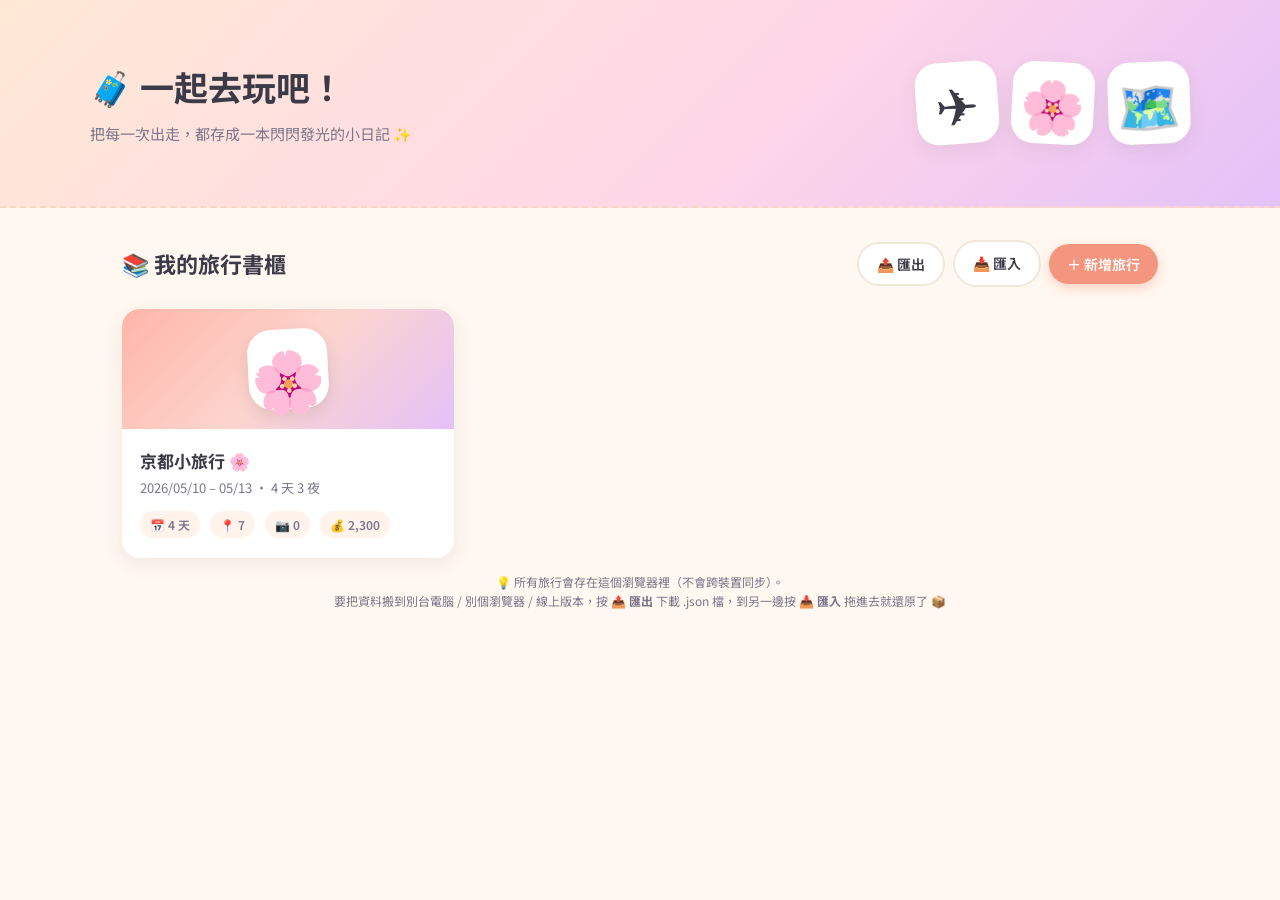
<file: index.html>
<!DOCTYPE html>
<html lang="zh-Hant">
<head>
<meta charset="UTF-8" />
<meta name="viewport" content="width=device-width, initial-scale=1.0" />
<title>一起去玩吧！Travel Together 🌸</title>
<link rel="preconnect" href="https://fonts.googleapis.com">
<link rel="preconnect" href="https://fonts.gstatic.com" crossorigin>
<link href="https://fonts.googleapis.com/css2?family=Baloo+2:wght@500;700&family=Noto+Sans+TC:wght@400;500;700&display=swap" rel="stylesheet">
<link rel="stylesheet" href="styles.css" />
</head>
<body class="home-body">

<!-- ========== Hero ========== -->
<header class="home-hero">
  <div class="hero-inner">
    <div class="hero-text">
      <h1>🧳 一起去玩吧！</h1>
      <p>把每一次出走，都存成一本閃閃發光的小日記 ✨</p>
    </div>
    <div class="hero-deco">
      <span>✈️</span><span>🌸</span><span>🗺️</span>
    </div>
  </div>
</header>

<!-- ========== 旅行列表 ========== -->
<main class="home-main">
  <div class="section-head">
    <h2>📚 我的旅行書櫃</h2>
    <div class="home-actions">
      <button class="btn btn-ghost" id="exportAllBtn" title="匯出所有旅行成 .json 檔">📤 匯出</button>
      <label class="btn btn-ghost" title="從 .json 檔匯入旅行">
        📥 匯入
        <input type="file" id="importInput" accept="application/json,.json,.txt,text/plain,.xlsx,.xls,.pdf" hidden />
      </label>
      <button class="btn btn-primary" id="newTripBtn">＋ 新增旅行</button>
    </div>
  </div>
  <div class="trip-grid" id="tripGrid"></div>

  <p class="muted small home-hint">
    💡 所有旅行會存在這個瀏覽器裡（不會跨裝置同步）。
    <br/>要把資料搬到別台電腦 / 別個瀏覽器 / 線上版本，按 <b>📤 匯出</b> 下載 .json 檔，到另一邊按 <b>📥 匯入</b> 拖進去就還原了 📦
  </p>
</main>

<!-- ========== 新增旅行 Modal ========== -->
<div class="modal" id="newTripModal" hidden>
  <div class="modal-box">
    <button class="close" data-close>✕</button>
    <h3>✨ 開始一趟新旅行</h3>

    <label>旅行名稱
      <input type="text" id="tripTitle" placeholder="例如：沖繩海邊小旅行" />
    </label>

    <label>日期範圍 <small>(可留空之後再填)</small>
      <input type="text" id="tripDates" placeholder="例如：2026/06/01 – 06/05" />
    </label>

    <label>選一個封面
      <div class="cover-picker" id="coverPicker">
        <button type="button" data-emoji="🌸" class="active">🌸</button>
        <button type="button" data-emoji="⛱️">⛱️</button>
        <button type="button" data-emoji="🏔️">🏔️</button>
        <button type="button" data-emoji="🗼">🗼</button>
        <button type="button" data-emoji="🌋">🌋</button>
        <button type="button" data-emoji="🎡">🎡</button>
        <button type="button" data-emoji="🦌">🦌</button>
        <button type="button" data-emoji="🌃">🌃</button>
        <button type="button" data-emoji="🏖️">🏖️</button>
        <button type="button" data-emoji="🍜">🍜</button>
      </div>
    </label>

    <div class="actions">
      <button class="btn btn-ghost" data-close>取消</button>
      <button class="btn btn-primary" id="createTripBtn">開始規劃 →</button>
    </div>
  </div>
</div>

<script src="storage.js?v=20260519-weatherfix"></script>
<script src="home.js?v=20260519-weatherfix"></script>
</body>
</html>
</file>
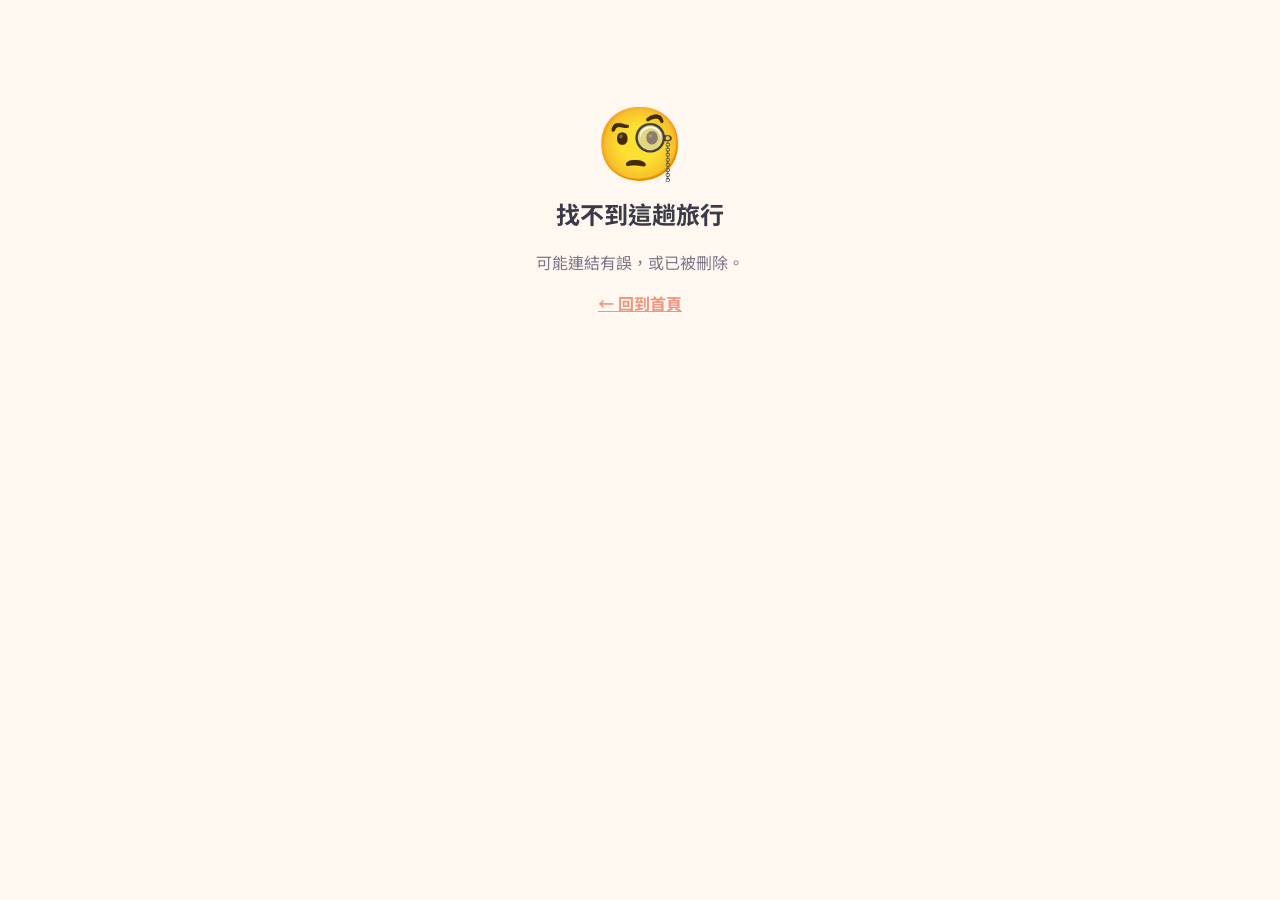
<file: trip.html>
<!DOCTYPE html>
<html lang="zh-Hant">
<head>
<meta charset="UTF-8" />
<meta name="viewport" content="width=device-width, initial-scale=1.0" />
<title>行程規劃 · 一起去玩吧！🌸</title>
<link rel="preconnect" href="https://fonts.googleapis.com">
<link rel="preconnect" href="https://fonts.gstatic.com" crossorigin>
<link href="https://fonts.googleapis.com/css2?family=Baloo+2:wght@500;700&family=Noto+Sans+TC:wght@400;500;700&family=Nunito:wght@400;600;700;800;900&family=Noto+Serif+TC:wght@400;600;700&display=swap" rel="stylesheet">
<link rel="stylesheet" href="styles.css" />
</head>
<body>

<!-- ======== 頂部 ======== -->
<header class="topbar no-print">
  <div class="brand">
    <a class="back-btn" href="index.html" title="回到首頁">←</a>
    <span class="brand-icon">🧳</span>
    <div>
      <h1 id="tripTitleH1" contenteditable="true" spellcheck="false">載入中…</h1>
      <p class="sub" id="tripDatesP" contenteditable="true" spellcheck="false"></p>
    </div>
  </div>

  <div class="top-actions">
    <button class="btn btn-ghost" id="exportPdfBtn" title="匯出成 PDF">📄 匯出 PDF</button>
    <div class="avatars" id="topAvatars" title="一起規劃的夥伴"></div>
    <button class="btn btn-primary" id="inviteBtn">＋ 邀請朋友</button>
  </div>
</header>

<!-- ======== 主體 ======== -->
<main class="layout no-print">

  <!-- 去程 / 回程（layout 直接子層，方便手機排序） -->
  <div class="card travel-card">
    <div class="card-head">
      <span class="emoji">✈️</span>
      <h2>出發與回程</h2>
    </div>
    <label class="travel-ocr-upload-label" id="travelOcrCardLabel" title="上傳訂票截圖，自動帶入去程和回程">
      <span id="travelOcrCardBtnText">📷 上傳截圖自動帶入去回程</span>
      <input type="file" id="travelOcrCardInput" accept="image/*" hidden />
    </label>
    <p class="muted small travel-ocr-hint" id="travelOcrCardHint" hidden></p>
    <div class="travel-grid">
      <div class="travel-item" data-leg="outbound">
        <div class="travel-head"><span class="badge go">GO →</span> 去程</div>
        <div class="travel-body" id="outboundBody"></div>
        <button class="icon-btn leg-edit" data-leg-edit="outbound" title="編輯">✎</button>
      </div>
      <div class="travel-item" data-leg="return">
        <div class="travel-head"><span class="badge ret">← BACK</span> 回程</div>
        <div class="travel-body" id="returnBody"></div>
        <button class="icon-btn leg-edit" data-leg-edit="return" title="編輯">✎</button>
      </div>
    </div>
  </div>

  <section class="plan">

    <!-- 日期分頁 -->
    <div class="day-tabs" id="dayTabs"></div>

    <!-- 景點時間軸 -->
    <div class="timeline" id="timeline"></div>

    <button class="btn btn-big" id="addSpotBtn">
      <span>＋</span> 新增景點
    </button>
  </section>

  <!-- ======== 側邊欄 ======== -->
  <aside class="sidebar">
    <div class="sidebar-mobile-label">💰 旅費 &amp; 📝 準備</div>
    <!-- 旅遊小天使 -->
    <div class="card ai-card">
      <div class="card-head">
        <span class="emoji">🧚</span>
        <h2>旅遊小天使</h2>
        <span class="pill">AI 建議</span>
      </div>
      <div class="ai-tips" id="aiTips"></div>
      <div class="ai-btns">
        <button class="btn btn-ghost" id="askAiBtn">✨ 小天使排今天</button>
        <button class="btn btn-ghost" id="askAiAllBtn">🌐 小天使排整趟</button>
        <button class="btn btn-ghost" id="fetchWeatherBtn">🌤️ 小天使查天氣</button>
      </div>
      <button class="btn btn-ghost undo-ai" id="undoAiBtn" hidden>↩️ 還原上次的調整</button>
    </div>

    <!-- 錢包 -->
    <div class="card wallet-card">
      <div class="card-head">
        <span class="emoji">💰</span>
        <h2>旅費錢包</h2>
        <div class="wallet-actions">
          <button class="icon-btn" id="ratesBtn" title="幣別 / 匯率">💱</button>
          <button class="icon-btn" id="membersBtn" title="同行夥伴">👥</button>
        </div>
      </div>
      <div class="wallet-total">
        <p class="label">目前總花費 <small id="baseCcyLabel">(TWD)</small></p>
        <p class="amount"><span id="totalAmount">0</span></p>
      </div>
      <button class="btn btn-ghost wallet-expand-btn" id="walletExpandBtn">展開明細 ▸</button>
    </div>

    <!-- 行前準備（分類） -->
    <div class="card prep-card">
      <div class="card-head">
        <span class="emoji">📝</span>
        <h2>行前準備</h2>
        <span class="pill-count" id="prepCount">0/0</span>
        <button class="prep-expand-btn" id="prepExpandBtn" title="展開全螢幕編輯">⛶ 展開</button>
      </div>
      <button class="btn btn-ghost ai-prep-btn" id="aiPrepBtn">✨ 旅遊小天使建議行前準備</button>
      <div class="prep-categories" id="prepCategories"></div>
      <button class="btn btn-ghost prep-add-cat" id="addCategoryBtn">＋ 新增分類</button>
    </div>
  </aside>
</main>

<!-- ======== 新增 / 編輯景點 Modal ======== -->
<div class="modal" id="spotModal" hidden>
  <div class="modal-box modal-wide">
    <button class="close" data-close>✕</button>
    <h3 id="spotModalTitle">📍 新增一個景點</h3>

    <label>景點名稱 <small>(填完跳離欄位會自動查地址)</small>
      <input type="text" id="spotName" placeholder="例如：清水寺" />
    </label>

    <label>分類
      <div class="cat-picker" id="catPicker"></div>
    </label>

    <label>地址
      <div class="addr-row">
        <input type="text" id="spotAddr" placeholder="自動帶入，或先填城市／區域輔助查詢" />
        <button type="button" class="btn btn-ghost" id="lookupAddrBtn">🔍 查地址</button>
      </div>
      <small class="addr-hint" id="addrHint"></small>
    </label>

    <div class="row">
      <label>開始時間
        <input type="time" id="spotStart" value="09:00" />
      </label>
      <label>停留時間（分鐘）<small id="durHint"></small>
        <input type="number" id="spotDur" value="90" min="0" step="15" />
      </label>
    </div>

    <label>預估花費
      <div class="cost-row">
        <input type="number" id="spotCost" value="0" min="0" />
        <select id="spotCostCcy"></select>
      </div>
    </label>

    <label>旅行照片 <small id="photoGalleryHint"></small>
      <div class="photo-gallery" id="photoGallery">
        <input type="file" id="spotPhotoInput" accept="image/*" hidden />
      </div>
    </label>

    <label>購物 / 行動清單 <small>(這個景點想買的、要做的)</small>
      <div class="spot-shop-wrap">
        <ul class="spot-shop-list" id="spotShopList"></ul>
        <div class="spot-shop-add">
          <input type="text" id="spotShopInput" placeholder="新增一項…" />
          <button type="button" class="btn btn-ghost" id="spotShopAddBtn">＋</button>
        </div>
      </div>
    </label>

    <label>旅行小記 <small>(這個景點的回憶、感受、小提醒…)</small>
      <textarea id="spotNote" rows="3" placeholder="例如：傍晚的光線超美，記得多拍幾張 🌅"></textarea>
    </label>

    <div class="actions">
      <button class="btn btn-ghost" data-close>取消</button>
      <button class="btn btn-primary" id="saveSpot">加進行程</button>
    </div>
  </div>
</div>

<!-- ======== 去程 / 回程 Modal ======== -->
<div class="modal" id="travelModal" hidden>
  <div class="modal-box modal-wide">
    <button class="close" data-close>✕</button>
    <h3 id="travelModalTitle">✈️ 設定出發方式</h3>

    <div class="row">
      <label>交通方式
        <select id="travelType">
          <option>✈️ 飛機</option>
          <option>🚄 高鐵 / 火車</option>
          <option>🚌 長途巴士</option>
          <option>🚢 郵輪 / 渡輪</option>
          <option>🚗 自駕</option>
          <option>🚶 其他</option>
        </select>
      </label>
      <label>航班 / 車次 / 編號
        <input type="text" id="travelNumber" placeholder="例：CI150" />
      </label>
    </div>

    <div class="row">
      <label>出發時間
        <input type="text" id="travelDepart" placeholder="例：05/10 08:40" />
      </label>
      <label>出發地
        <input type="text" id="travelDepFrom" placeholder="例：桃園機場 T1" />
      </label>
    </div>

    <div class="row">
      <label>抵達時間
        <input type="text" id="travelArrive" placeholder="例：05/10 12:30" />
      </label>
      <label>抵達地
        <input type="text" id="travelArrTo" placeholder="例：關西機場" />
      </label>
    </div>

    <label>備註
      <input type="text" id="travelNote" placeholder="例：座位 23A、記得提早到機場" />
    </label>

    <div class="actions">
      <button class="btn btn-ghost" id="clearTravelBtn" style="margin-right:auto">清空</button>
      <button class="btn btn-ghost" data-close>取消</button>
      <button class="btn btn-primary" id="saveTravelBtn">儲存</button>
    </div>
  </div>
</div>

<!-- ======== 移動 / 複製景點到別天 Modal ======== -->
<div class="modal" id="spotMoveModal" hidden>
  <div class="modal-box">
    <button class="close" data-close>✕</button>
    <h3>📦 移動 / 複製景點</h3>
    <p class="muted small" id="moveModalSpot"></p>

    <div class="move-section">
      <h4>📋 複製到別天 <small>(原本的還在)</small></h4>
      <div class="day-button-list" id="copyDayList"></div>
    </div>

    <div class="move-section">
      <h4>↗️ 移動到別天 <small>(從這天移走)</small></h4>
      <div class="day-button-list" id="moveDayList"></div>
    </div>

    <div class="actions">
      <button class="btn btn-ghost" data-close>取消</button>
    </div>
  </div>
</div>

<!-- ======== 交通方式 Modal（支援多段轉乘） ======== -->
<div class="modal" id="transitModal" hidden>
  <div class="modal-box modal-wide">
    <button class="close" data-close>✕</button>
    <h3>🚦 編輯交通方式</h3>
    <p class="muted small" id="transitFromTo"></p>
    <a id="transitMapsLink" class="btn btn-ghost transit-maps-btn" target="_blank" rel="noopener" hidden>
      🗺️ 參考 Google Maps 路線
    </a>
    <p class="muted small">可以加多段（例如：先公車，再走路），AI 會幫你加總時間</p>

    <div class="legs-list" id="legsList"></div>

    <button class="btn btn-ghost add-leg-btn" id="addLegBtn">＋ 新增一段（轉乘 / 換交通工具）</button>

    <p class="legs-total">
      總交通時間：<b><span id="legsTotal">0</span> 分</b>
      <span class="legs-total-divider">·</span>
      預估費用：<b>💴 <span id="legsTotalCost">0</span> TWD</b>
    </p>

    <div class="actions">
      <button class="btn btn-ghost" data-close>取消</button>
      <button class="btn btn-primary" id="saveLegsBtn">儲存</button>
    </div>
  </div>
</div>

<!-- ======== 記一筆 Modal ======== -->
<div class="modal" id="expenseModal" hidden>
  <div class="modal-box">
    <button class="close" data-close>✕</button>
    <h3 id="expenseModalTitle">💰 記一筆花費</h3>

    <label>項目
      <input type="text" id="expItem" placeholder="例如：京都車站便當" />
    </label>

    <div class="row">
      <label>金額
        <input type="number" id="expAmt" min="0" placeholder="0" />
      </label>
      <label>幣別
        <select id="expCcy"></select>
      </label>
    </div>

    <label>誰先付的錢
      <div class="paid-by-picker" id="expPaidBy"></div>
    </label>

    <label>跟誰分攤 <small>(可多選)</small>
      <div class="split-with-picker" id="expSplitWith"></div>
    </label>

    <div class="actions">
      <button class="btn btn-ghost" id="delExpenseBtn" style="margin-right:auto" hidden>🗑️ 刪除</button>
      <button class="btn btn-ghost" data-close>取消</button>
      <button class="btn btn-primary" id="saveExpenseBtn">儲存</button>
    </div>
  </div>
</div>

<!-- ======== 幣別 / 匯率 Modal ======== -->
<div class="modal" id="ratesModal" hidden>
  <div class="modal-box">
    <button class="close" data-close>✕</button>
    <h3>💱 幣別與匯率</h3>

    <label>主要幣別 <small>(總花費以這個幣別顯示)</small>
      <select id="baseCurrencySelect"></select>
    </label>

    <div class="rates-head">
      <h4>📊 各幣別對 TWD 匯率</h4>
      <button class="btn btn-ghost btn-fetch-rates" id="fetchRatesBtn">🔄 抓最新匯率</button>
    </div>
    <p class="muted small" id="ratesUpdatedAt"></p>
    <p class="muted small">每 1 單位該幣別 = N 新台幣</p>
    <div class="rates-list" id="ratesList"></div>

    <div class="actions">
      <button class="btn btn-ghost" data-close>關閉</button>
      <button class="btn btn-primary" id="saveRatesBtn">儲存</button>
    </div>
  </div>
</div>

<!-- ======== 同行夥伴 Modal ======== -->
<div class="modal" id="membersModal" hidden>
  <div class="modal-box">
    <button class="close" data-close>✕</button>
    <h3>👥 同行夥伴</h3>
    <p class="muted small">這趟旅行有誰一起玩？分帳會用到他們的名字 ✨</p>
    <div class="members-list" id="membersList"></div>
    <button class="btn btn-ghost prep-add-cat" id="addMemberBtn">＋ 加一位</button>
    <div class="actions">
      <button class="btn btn-primary" data-close>完成</button>
    </div>
  </div>
</div>

<!-- ======== 邀請 Modal ======== -->
<div class="modal" id="inviteModal" hidden>
  <div class="modal-box">
    <button class="close" data-close>✕</button>
    <h3>🔗 邀請朋友一起規劃</h3>
    <p class="muted">把下面的連結貼給朋友，他們打開就能跟你一起編輯這本旅遊筆記～</p>
    <div class="share-link">
      <input type="text" id="shareLink" readonly />
      <button class="btn btn-primary" id="copyLink">複製</button>
    </div>
    <p class="muted small">💡 正式版會接上即時同步服務（例如 Firebase / Supabase），大家改的內容會同步出現。</p>
  </div>
</div>

<!-- ======== 旅費錢包展開 Modal ======== -->
<div class="modal" id="walletModal" hidden>
  <div class="modal-box wallet-modal-box">
    <button class="close" data-close>✕</button>
    <h3>💰 旅費錢包</h3>
    <div class="wallet-modal-actions">
      <button class="btn btn-primary" id="addExpenseBtn">＋ 記一筆</button>
      <label class="btn btn-ghost upload-btn">
        📷 收據
        <input type="file" id="receiptInput" accept="image/*" hidden />
      </label>
    </div>
    <!-- 分帳結算 -->
    <div class="settlement" id="settlement"></div>
    <!-- 花費明細 -->
    <ul class="expense-list" id="expenseList"></ul>
  </div>
</div>

<!-- ======== 行前準備展開 Modal ======== -->
<div class="modal" id="prepModal" hidden>
  <div class="modal-box prep-modal-box">
    <button class="close" data-close>✕</button>
    <h3>📝 行前準備</h3>
    <button class="btn btn-ghost ai-prep-btn" id="aiPrepBtn2">✨ 旅遊小天使建議行前準備</button>
    <div class="prep-categories prep-modal-grid" id="prepCategoriesExpanded"></div>
    <button class="btn btn-ghost prep-add-cat" id="addCategoryBtn2">＋ 新增分類</button>
  </div>
</div>

<!-- ======== 自動條目分帳 Modal ======== -->
<div class="modal" id="autoPayModal" hidden>
  <div class="modal-box">
    <button class="close" data-close>✕</button>
    <h3 id="autoPayTitle"></h3>
    <p class="muted small" id="autoPayDesc"></p>

    <label>誰先付的錢
      <div class="paid-by-picker" id="autoPayPaidBy"></div>
    </label>

    <label>跟誰分攤 <small>(可多選)</small>
      <div class="split-with-picker" id="autoPaySplitWith"></div>
    </label>

    <div class="actions">
      <button class="btn btn-ghost" id="autoPayClearBtn" style="margin-right:auto" hidden>清除分帳</button>
      <button class="btn btn-ghost" data-close>取消</button>
      <button class="btn btn-primary" id="autoPaySaveBtn">確認分帳</button>
    </div>
  </div>
</div>

<!-- ======== 天氣手動設定 Modal ======== -->
<div class="modal" id="weatherEditModal" hidden>
  <div class="modal-box">
    <button class="close" data-close>✕</button>
    <h3 id="weatherEditTitle">🌤️ Day X 天氣設定</h3>
    <p class="muted small">手動設定這天的天氣，或按「清除」移除天氣顯示。</p>

    <label>天氣圖示
      <div class="wx-emoji-picker" id="wxEmojiPicker">
        <button type="button" data-wx-emoji="☀️" class="active">☀️</button>
        <button type="button" data-wx-emoji="🌤️">🌤️</button>
        <button type="button" data-wx-emoji="⛅">⛅</button>
        <button type="button" data-wx-emoji="☁️">☁️</button>
        <button type="button" data-wx-emoji="🌫️">🌫️</button>
        <button type="button" data-wx-emoji="🌦️">🌦️</button>
        <button type="button" data-wx-emoji="🌧️">🌧️</button>
        <button type="button" data-wx-emoji="🌨️">🌨️</button>
        <button type="button" data-wx-emoji="⛈️">⛈️</button>
        <button type="button" data-wx-emoji="🌀">🌀</button>
        <button type="button" data-wx-emoji="🌈">🌈</button>
        <button type="button" data-wx-emoji="🥵">🥵</button>
        <button type="button" data-wx-emoji="🥶">🥶</button>
      </div>
    </label>

    <div class="row">
      <label>最高溫 (°C)
        <input type="number" id="wxMaxTemp" placeholder="例：28" />
      </label>
      <label>最低溫 (°C)
        <input type="number" id="wxMinTemp" placeholder="例：22" />
      </label>
    </div>

    <div class="actions">
      <button class="btn btn-ghost" id="wxClearBtn" style="margin-right:auto">🗑️ 清除天氣</button>
      <button class="btn btn-ghost" data-close>取消</button>
      <button class="btn btn-primary" id="wxSaveBtn">儲存</button>
    </div>
  </div>
</div>

<!-- ======== 列印專用區（平常隱藏，只有列印時出現） ======== -->
<section id="printView" class="print-only"></section>

<script src="storage.js?v=20260519-weatherfix"></script>
<script src="app.js?v=20260519-weatherfix"></script>
</body>
</html>
</file>
<file: styles.css>
﻿/* ============================================================
   🌸 一起去玩吧！Travel Together — 樣式
   色系靈感：奶油米 + 蜜桃粉 + 薄荷綠 + 淡藕紫
   風格：圓角、俏皮、溫和、留白多
   ============================================================ */

:root {
  --bg: #FFF8F0;            /* 奶油米 */
  --card: #FFFFFF;
  --ink: #3B3A47;           /* 深藕灰，比黑色溫柔 */
  --ink-soft: #7A778A;
  --peach: #FFB5A7;         /* 蜜桃粉（主色） */
  --peach-deep: #F4967F;
  --mint: #B8E0D2;          /* 薄荷綠 */
  --lilac: #E4C1F9;         /* 淡藕紫 */
  --cream: #FFE9D6;
  --line: #F1E7DB;
  --yellow: #FFE5A0;
  --shadow: 0 6px 20px rgba(80, 60, 50, 0.08);
  --radius: 18px;
}

* { box-sizing: border-box; }

html, body {
  margin: 0;
  padding: 0;
  background: var(--bg);
  color: var(--ink);
  font-family: "Noto Sans TC", "Baloo 2", system-ui, -apple-system, sans-serif;
  line-height: 1.6;
}

h1, h2, h3 { margin: 0; font-weight: 700; }
small { color: var(--ink-soft); font-weight: 400; }
button { font-family: inherit; cursor: pointer; }
input { font-family: inherit; }

/* ---------- 頂部 ---------- */
.topbar {
  display: flex;
  justify-content: space-between;
  align-items: center;
  padding: 18px 32px;
  background: linear-gradient(135deg, #FFE9D6 0%, #FFD6E8 100%);
  border-bottom: 2px dashed #F6D6C4;
}
.brand { display: flex; align-items: center; gap: 14px; }
.brand-icon {
  font-size: 36px;
  background: white;
  border-radius: 50%;
  width: 56px; height: 56px;
  display: grid; place-items: center;
  box-shadow: var(--shadow);
}
.brand h1 {
  font-size: 22px;
  outline: none;
  border-radius: 8px;
  padding: 2px 6px;
  transition: background .2s;
}
.brand h1:hover { background: rgba(255,255,255,.5); }
.brand .sub {
  margin: 0;
  font-size: 13px;
  color: var(--ink-soft);
  outline: none;
  padding: 0 6px;
}

.collab { display: flex; align-items: center; gap: 14px; }
.avatars { display: flex; }
.avatar {
  width: 36px; height: 36px;
  border-radius: 50%;
  border: 3px solid white;
  margin-left: -10px;
  display: grid; place-items: center;
  color: white;
  font-weight: 700;
  font-size: 14px;
  box-shadow: var(--shadow);
}
.avatar:first-child { margin-left: 0; }
.avatar.more {
  background: #ECE4F5;
  color: var(--ink-soft);
  font-size: 12px;
}

/* ---------- 按鈕 ---------- */
.btn {
  border: none;
  border-radius: 999px;
  padding: 10px 18px;
  font-size: 14px;
  font-weight: 600;
  transition: transform .15s, box-shadow .15s, background .15s;
}
.btn:hover { transform: translateY(-1px); }
.btn-primary {
  background: var(--peach-deep);
  color: white;
  box-shadow: 0 4px 12px rgba(244,150,127,.4);
}
.btn-primary:hover { background: #EA7E64; }
.btn-ghost {
  background: white;
  color: var(--ink);
  border: 2px solid var(--line);
}
.btn-ghost:hover { border-color: var(--peach); color: var(--peach-deep); }
.btn-big {
  display: flex;
  align-items: center;
  justify-content: center;
  gap: 8px;
  width: 100%;
  padding: 18px;
  background: white;
  color: var(--peach-deep);
  border: 2px dashed var(--peach);
  border-radius: var(--radius);
  font-weight: 700;
  font-size: 15px;
  margin-top: 16px;
}
.btn-big:hover { background: #FFF3EC; }
.btn-big span {
  width: 28px; height: 28px;
  background: var(--peach);
  color: white;
  border-radius: 50%;
  display: grid; place-items: center;
  font-size: 18px;
}

/* ---------- 版面 ---------- */
.layout {
  display: grid;
  grid-template-columns: 1fr 360px;
  grid-template-areas:
    "travel sidebar"
    "plan   sidebar";
  grid-template-rows: auto 1fr;
  gap: 24px;
  padding: 24px 32px 60px;
  max-width: 1280px;
  margin: 0 auto;
}
.travel-card { grid-area: travel; }
.plan        { grid-area: plan; min-width: 0; }
.sidebar     { grid-area: sidebar; }

.day-tabs {
  display: flex;
  gap: 8px;
  margin-bottom: 18px;
  flex-wrap: wrap;
}
.day-tab {
  background: white;
  border: 2px solid var(--line);
  border-radius: 14px;
  padding: 8px 14px;
  font-weight: 600;
  color: var(--ink-soft);
  display: flex;
  flex-direction: column;
  align-items: center;
  gap: 2px;
  font-size: 14px;
  transition: all .2s;
  position: relative;
}
.day-tab-top {
  display: flex;
  align-items: center;
  gap: 4px;
}
.day-tab small { font-size: 11px; }
.day-weather {
  display: block;
  font-size: 12px;
  font-weight: 700;
  margin-top: 3px;
  color: var(--peach-deep);
  letter-spacing: 0.02em;
  cursor: pointer;
  border-radius: 4px;
  padding: 1px 3px;
  transition: background .15s;
}
.day-weather:hover { background: rgba(255,181,167,.25); }
.day-weather-add {
  display: block;
  font-size: 11px;
  margin-top: 3px;
  color: var(--text-muted, #aaa);
  cursor: pointer;
  opacity: 0;
  transition: opacity .15s;
}
.day-tab:hover .day-weather-add { opacity: 1; }
.day-tab:hover { border-color: var(--peach); color: var(--peach-deep); }
.day-tab.active {
  background: var(--peach);
  color: white;
  border-color: var(--peach);
  box-shadow: 0 4px 12px rgba(255,181,167,.5);
}
.day-tab.active small  { color: rgba(255,255,255,.85); }
.day-tab.active .day-weather { color: rgba(255,255,255,.9); }
.day-tab.active .day-weather:hover { background: rgba(255,255,255,.2); }
.day-tab.active .day-weather-add { color: rgba(255,255,255,.7); }
/* Weather edit modal emoji picker */
.wx-emoji-picker {
  display: flex;
  flex-wrap: wrap;
  gap: 6px;
  margin: 8px 0;
}
.wx-emoji-picker button {
  font-size: 22px;
  background: var(--bg, #FFF8F0);
  border: 2px solid transparent;
  border-radius: 8px;
  padding: 4px 6px;
  cursor: pointer;
  transition: border-color .15s, background .15s;
}
.wx-emoji-picker button:hover { border-color: var(--peach); }
.wx-emoji-picker button.active { border-color: var(--peach-deep); background: var(--peach-light, #FFE8E0); }
.day-tab.add {
  width: 44px;
  padding: 10px;
  font-size: 20px;
  color: var(--peach-deep);
  justify-content: center;
}

/* ============================================================
   📝 行前準備 — 子分類（prep-subcat）
   ============================================================ */
.prep-subcats-wrap {
  display: flex;
  flex-direction: column;
  gap: 8px;
  margin-bottom: 8px;
}
.prep-subcat {
  background: rgba(255,255,255,.6);
  border: 1.5px solid var(--line);
  border-radius: 10px;
  padding: 8px 10px;
}
.prep-subcat-head {
  display: flex;
  align-items: center;
  gap: 6px;
  margin-bottom: 6px;
  padding-bottom: 6px;
  border-bottom: 1px dashed rgba(0,0,0,.06);
  cursor: pointer;
  user-select: none;
}
.prep-subcat-name {
  flex: 1;
  font-weight: 600;
  font-size: 13px;
  color: var(--ink);
  outline: none;
  padding: 2px 4px;
  border-radius: 4px;
  transition: background .15s;
}
.prep-subcat-name:hover { background: #FFF3EC; }
.prep-subcat-name:focus { background: white; box-shadow: 0 0 0 2px var(--peach); }
.prep-subcat.collapsed .prep-list,
.prep-subcat.collapsed .prep-add { display: none; }
.prep-subcat.collapsed .prep-subcat-head { margin-bottom: 0; border-bottom: none; padding-bottom: 0; }
.prep-add-subcat {
  width: 100%;
  margin-top: 4px;
  font-size: 12px !important;
  padding: 6px !important;
  border-style: dashed !important;
  color: var(--ink-soft) !important;
}
/* 行前準備展開 Modal — 先橫向、再縱向 */
.prep-modal-box {
  width: min(50vw, calc(100vw - 32px)) !important;
  max-width: none !important;
  max-height: calc(100dvh - 40px);
  overflow-y: auto;
}
/* expanded modal grid layout: 待辦事項 left, 行李清單 right */
.prep-modal-grid {
  display: grid;
  grid-template-columns: 1fr 1fr;
  gap: 16px;
}
/* 3rd+ categories span full width */
.prep-modal-grid .prep-cat:nth-child(n+3) {
  grid-column: 1 / -1;
}
.prep-modal-grid .prep-cat { margin: 0; }

/* 購物清單 — 每個項目附加照片區域 */
.shop-item-photo-toggle {
  background: #F0F6FF !important;
  color: #3A5BC7 !important;
  font-size: 12px !important;
}
.shop-item-photo-toggle:hover { background: #D6E0FF !important; }
.shop-item-photo-wrap {
  width: 100%;
  margin-top: 8px;
  padding: 8px;
  background: #F8F6F0;
  border-radius: 8px;
  display: flex;
  gap: 8px;
  align-items: center;
  flex-wrap: wrap;
}
.shop-item-photo-thumb {
  width: 70px; height: 70px;
  border-radius: 8px;
  object-fit: cover;
  box-shadow: 0 2px 4px rgba(0,0,0,.08);
  flex-shrink: 0;
}
.shop-item-photo-label {
  display: inline-block;
  padding: 6px 12px;
  background: white;
  border: 2px solid var(--line);
  border-radius: 999px;
  font-size: 12px;
  font-weight: 600;
  color: var(--ink);
  cursor: pointer;
  transition: border .15s;
}
.shop-item-photo-label:hover { border-color: var(--peach); color: var(--peach-deep); }

/* 天刪除按鈕 */
.tab-del {
  display: inline-flex;
  align-items: center;
  justify-content: center;
  width: 16px;
  height: 16px;
  border-radius: 50%;
  font-size: 11px;
  font-weight: 700;
  line-height: 1;
  background: rgba(0,0,0,.08);
  color: inherit;
  cursor: pointer;
  opacity: 0;
  transition: opacity .15s, background .15s;
  flex-shrink: 0;
}
.day-tab:hover .tab-del { opacity: 1; }
.day-tab.active .tab-del { background: rgba(255,255,255,.3); }
.tab-del:hover { background: rgba(200,0,0,.2) !important; opacity: 1 !important; }

/* ---------- 時間軸卡片 ---------- */
.timeline { display: flex; flex-direction: column; gap: 10px; }

.spot-card {
  background: var(--card);
  border-radius: var(--radius);
  padding: 18px;
  box-shadow: var(--shadow);
  border-left: 6px solid var(--peach);
  transition: transform .15s;
  display: flex;
  flex-direction: column;
  gap: 14px;
}
.spot-card:hover { transform: translateX(2px); }
.spot-main {
  display: grid;
  grid-template-columns: 90px 1fr auto;
  gap: 16px;
  align-items: center;
}
.spot-body { cursor: pointer; border-radius: 10px; padding: 4px; transition: background .15s; }
.spot-body:hover { background: #FFF8F0; }

.spot-time {
  text-align: center;
  background: var(--cream);
  border-radius: 12px;
  padding: 10px 6px;
}
.spot-time .start { font-size: 18px; font-weight: 700; color: var(--peach-deep); }
.spot-time .dur { font-size: 11px; color: var(--ink-soft); }

.spot-body h3 {
  font-size: 17px;
  display: flex;
  align-items: center;
  gap: 6px;
}
.spot-body .addr {
  font-size: 13px;
  color: var(--ink-soft);
  margin: 4px 0 8px;
}
.spot-body .chips { display: flex; gap: 6px; flex-wrap: wrap; }
.chip {
  font-size: 12px;
  background: #FFF3EC;
  color: var(--peach-deep);
  padding: 3px 10px;
  border-radius: 999px;
  font-weight: 600;
}
.chip.cost { background: #EAF6F0; color: #3C8D6A; }
.chip.map {
  background: #EDE4F6;
  color: #7A5AA8;
  text-decoration: none;
}
.chip.map:hover { background: #DDD0EE; }

.spot-actions {
  display: flex;
  flex-direction: column;
  gap: 4px;
}
.icon-btn {
  width: 30px; height: 30px;
  border-radius: 8px;
  border: none;
  background: #F8F3ED;
  color: var(--ink-soft);
  font-size: 14px;
  transition: all .15s;
}
.icon-btn:hover { background: var(--peach); color: white; }
.icon-btn.del:hover { background: #F4967F; }

/* ---------- 景點中間插入按鈕 ---------- */
.insert-spot-btn {
  display: block;
  width: 100%;
  margin: 2px 0;
  padding: 4px 0;
  border: 1.5px dashed var(--peach);
  border-radius: 8px;
  background: transparent;
  color: var(--peach);
  font-size: 12px;
  font-weight: 600;
  cursor: pointer;
  opacity: 0;
  transition: opacity .2s, background .15s;
}
.insert-spot-btn:hover {
  background: #FFF0EC;
  opacity: 1 !important;
}
#timeline:hover .insert-spot-btn,
.insert-spot-btn:focus {
  opacity: 0.55;
}

/* ---------- 交通方塊 ---------- */
.transit {
  display: flex;
  align-items: center;
  gap: 10px;
  padding: 6px 20px 6px 38px;
  color: var(--ink-soft);
  font-size: 13px;
  position: relative;
}
.transit::before {
  content: "";
  position: absolute;
  left: 22px;
  top: -6px;
  bottom: -6px;
  width: 2px;
  border-left: 2px dotted var(--mint);
}
.transit .mode {
  background: var(--mint);
  color: #2F6B55;
  padding: 3px 10px;
  border-radius: 999px;
  font-size: 12px;
  font-weight: 600;
}

/* ---------- 側邊欄 ---------- */
.sidebar { display: flex; flex-direction: column; gap: 20px; }

.card {
  background: var(--card);
  border-radius: var(--radius);
  padding: 20px;
  box-shadow: var(--shadow);
}
.card-head {
  display: flex;
  align-items: center;
  gap: 8px;
  margin-bottom: 14px;
}
.card-head h2 { font-size: 17px; }
.card-head .emoji { font-size: 22px; }
.pill {
  margin-left: auto;
  background: var(--yellow);
  color: #8A6A12;
  font-size: 11px;
  padding: 2px 10px;
  border-radius: 999px;
  font-weight: 600;
}

/* AI 建議 */
.ai-card { background: linear-gradient(160deg, #FFFFFF 0%, #FFF5EC 100%); }
.ai-tips { display: flex; flex-direction: column; gap: 10px; margin-bottom: 14px; }
.tip {
  background: white;
  border: 1.5px dashed var(--peach);
  border-radius: 12px;
  padding: 10px 12px;
  font-size: 13.5px;
  line-height: 1.5;
}
.tip b { color: var(--peach-deep); }

/* Wallet */
.wallet-total { text-align: center; margin: 6px 0 16px; }
.wallet-total .label { margin: 0; color: var(--ink-soft); font-size: 13px; }
.wallet-total .amount {
  margin: 4px 0;
  font-size: 34px;
  font-weight: 700;
  color: var(--peach-deep);
}
.wallet-total .amount small { font-size: 14px; color: var(--ink-soft); font-weight: 500; }

.expense-list { list-style: none; padding: 0; margin: 0 0 14px; }
.expense-list li {
  display: flex;
  justify-content: space-between;
  padding: 8px 0;
  border-bottom: 1px dashed var(--line);
  font-size: 14px;
}
.expense-list li:last-child { border-bottom: none; }
.expense-list .who { color: var(--ink-soft); font-size: 12px; }

.upload-btn { text-align: center; display: block; }

/* ---------- Modal ---------- */
.modal {
  position: fixed;
  inset: 0;
  background: rgba(59, 58, 71, 0.4);
  display: grid;
  place-items: center;
  z-index: 50;
  padding: 20px;
}
.modal[hidden] { display: none; }
.modal-box {
  background: var(--card);
  border-radius: 20px;
  padding: 28px;
  width: 100%;
  max-width: 440px;
  position: relative;
  box-shadow: 0 20px 60px rgba(0,0,0,.2);
  max-height: calc(100dvh - 40px);
  overflow-y: auto;
}
.modal-box h3 { margin-bottom: 16px; font-size: 19px; }
.modal-box label {
  display: block;
  font-size: 13px;
  color: var(--ink-soft);
  margin-bottom: 12px;
  font-weight: 600;
}
.modal-box input {
  width: 100%;
  margin-top: 4px;
  padding: 10px 12px;
  border-radius: 10px;
  border: 2px solid var(--line);
  font-size: 14px;
  color: var(--ink);
  transition: border .15s;
}
.modal-box input:focus {
  outline: none;
  border-color: var(--peach);
}
.row { display: grid; grid-template-columns: 1fr 1fr; gap: 12px; }
.actions {
  display: flex;
  justify-content: flex-end;
  gap: 10px;
  margin-top: 8px;
}
.close {
  position: absolute;
  top: 14px; right: 14px;
  background: none;
  border: none;
  font-size: 18px;
  color: var(--ink-soft);
}
.close:hover { color: var(--peach-deep); }
.muted { color: var(--ink-soft); font-size: 13px; }
.muted.small { font-size: 12px; margin-top: 14px; }

.share-link {
  display: flex;
  gap: 8px;
  margin-top: 10px;
}
.share-link input {
  flex: 1;
  padding: 10px;
  border-radius: 10px;
  border: 2px solid var(--line);
  background: #FAF6F0;
  font-size: 13px;
}

/* ============================================================
   🏠 首頁 Home Page
   ============================================================ */
.home-body { background: var(--bg); min-height: 100vh; }

.home-hero {
  background: linear-gradient(135deg, #FFE9D6 0%, #FFD6E8 60%, #E4C1F9 100%);
  padding: 60px 32px;
  border-bottom: 2px dashed #F6D6C4;
}
.hero-inner {
  max-width: 1100px;
  margin: 0 auto;
  display: flex;
  justify-content: space-between;
  align-items: center;
  gap: 24px;
  flex-wrap: wrap;
}
.hero-text h1 {
  font-size: 34px;
  margin-bottom: 8px;
  color: var(--ink);
}
.hero-text p { color: var(--ink-soft); margin: 0; font-size: 15px; }
.hero-deco {
  display: flex;
  gap: 14px;
  font-size: 52px;
}
.hero-deco span {
  display: inline-block;
  background: white;
  width: 82px; height: 82px;
  border-radius: 22px;
  display: grid; place-items: center;
  box-shadow: var(--shadow);
  transform: rotate(-4deg);
  transition: transform .3s;
}
.hero-deco span:nth-child(2) { transform: rotate(3deg); }
.hero-deco span:nth-child(3) { transform: rotate(-2deg); }
.hero-deco span:hover { transform: rotate(0) scale(1.05); }

.home-main {
  max-width: 1100px;
  margin: 0 auto;
  padding: 32px;
}
.section-head {
  display: flex;
  justify-content: space-between;
  align-items: center;
  margin-bottom: 22px;
  flex-wrap: wrap;
  gap: 12px;
}
.section-head h2 { font-size: 22px; }
.home-actions {
  display: flex;
  gap: 8px;
  align-items: center;
  flex-wrap: wrap;
}
.home-actions label.btn {
  cursor: pointer;
  margin: 0;
}

.trip-grid {
  display: grid;
  grid-template-columns: repeat(auto-fill, minmax(280px, 1fr));
  gap: 20px;
}
.trip-card {
  background: white;
  border-radius: var(--radius);
  box-shadow: var(--shadow);
  position: relative;
  overflow: hidden;
  transition: transform .2s, box-shadow .2s;
}
.trip-card:hover {
  transform: translateY(-4px);
  box-shadow: 0 14px 30px rgba(80, 60, 50, 0.14);
}
.trip-link {
  display: block;
  text-decoration: none;
  color: inherit;
}
.trip-cover {
  height: 120px;
  background: linear-gradient(135deg, #FFB5A7 0%, #FCD5CE 50%, #E4C1F9 100%);
  display: grid;
  place-items: center;
  position: relative;
}
.cover-emoji {
  font-size: 60px;
  background: white;
  width: 80px; height: 80px;
  border-radius: 24px;
  display: grid; place-items: center;
  box-shadow: 0 6px 16px rgba(0,0,0,.1);
  transform: rotate(-3deg);
}
.trip-card:hover .cover-emoji { transform: rotate(0) scale(1.05); }

.trip-info { padding: 18px 18px 20px; }
.trip-info h3 { font-size: 17px; margin-bottom: 4px; }
.trip-info .dates { color: var(--ink-soft); font-size: 13px; margin: 0 0 12px; }
.trip-info .stats {
  display: flex;
  gap: 10px;
  flex-wrap: wrap;
  font-size: 12px;
  color: var(--ink-soft);
}
.trip-info .stats span {
  background: #FFF3EC;
  padding: 4px 10px;
  border-radius: 999px;
  font-weight: 600;
}
.trip-del {
  position: absolute;
  top: 10px; right: 10px;
  width: 30px; height: 30px;
  border-radius: 50%;
  border: none;
  background: rgba(255,255,255,.8);
  backdrop-filter: blur(4px);
  color: var(--ink-soft);
  font-size: 13px;
  cursor: pointer;
  transition: all .15s;
  opacity: 0;
}
.trip-card:hover .trip-del { opacity: 1; }
.trip-del:hover {
  background: var(--peach-deep);
  color: white;
}

.empty-home {
  grid-column: 1 / -1;
  text-align: center;
  padding: 60px 20px;
  color: var(--ink-soft);
}
.empty-home h3 { margin: 14px 0 6px; color: var(--ink); }
.home-hint {
  text-align: center;
  margin-top: 36px;
  color: var(--ink-soft);
}

/* 封面選擇器 */
.cover-picker {
  display: grid;
  grid-template-columns: repeat(5, 1fr);
  gap: 8px;
  margin-top: 8px;
}
.cover-picker button {
  background: #FAF6F0;
  border: 2px solid transparent;
  border-radius: 12px;
  padding: 10px;
  font-size: 22px;
  cursor: pointer;
  transition: all .15s;
}
.cover-picker button:hover { background: white; }
.cover-picker button.active {
  background: white;
  border-color: var(--peach);
  box-shadow: 0 2px 8px rgba(244,150,127,.3);
}

/* ============================================================
   ⬅️ 回首頁按鈕
   ============================================================ */
.back-btn {
  width: 40px; height: 40px;
  background: white;
  border-radius: 50%;
  display: grid; place-items: center;
  text-decoration: none;
  color: var(--ink);
  font-size: 20px;
  font-weight: 700;
  box-shadow: var(--shadow);
  transition: all .15s;
  margin-right: 4px;
}
.back-btn:hover {
  background: var(--peach);
  color: white;
  transform: translateX(-2px);
}

/* ============================================================
   📷 景點的照片 + 小記（旅行回憶）
   ============================================================ */
.spot-memory {
  display: flex;
  gap: 14px;
  background: #FFF8F0;
  border-radius: 12px;
  padding: 10px;
  align-items: flex-start;
}
.memory-photo {
  width: 110px;
  height: 110px;
  object-fit: cover;
  border-radius: 10px;
  flex-shrink: 0;
  box-shadow: 0 2px 6px rgba(0,0,0,.08);
}
.memory-note {
  margin: 0;
  font-size: 13.5px;
  color: var(--ink);
  line-height: 1.6;
  white-space: pre-wrap;
  padding: 4px 2px;
}
.chip.photo-chip {
  background: #FFF0D4;
  color: #A07B1E;
}

/* 景點 Modal 裡的照片上傳 */
.modal-wide { max-width: 500px; }
/* 出發與回程 OCR 上傳 */
.travel-ocr-upload-label {
  display: flex;
  align-items: center;
  justify-content: center;
  gap: 6px;
  border: 2px dashed var(--peach);
  border-radius: 12px;
  padding: 10px 16px;
  cursor: pointer;
  font-size: 13px;
  font-weight: 600;
  color: var(--peach-deep);
  background: var(--peach-bg, #FFF5F0);
  margin-bottom: 14px;
  transition: background .15s, border-color .15s;
}
.travel-ocr-upload-label:hover { background: #FFE8E0; border-color: var(--peach-deep); }
.travel-ocr-upload-label.loading { opacity: .7; pointer-events: none; }
.travel-ocr-hint { margin-top: -8px; margin-bottom: 10px; }

/* 多張照片 Gallery */
.photo-gallery {
  display: flex;
  flex-wrap: wrap;
  gap: 8px;
  margin-top: 6px;
  margin-bottom: 8px;
  min-height: 40px;
}
.photo-thumb-wrap {
  position: relative;
  width: 80px;
  flex-shrink: 0;
}
.photo-thumb {
  width: 80px; height: 80px;
  border-radius: 10px;
  object-fit: cover;
  box-shadow: 0 2px 6px rgba(0,0,0,.08);
  display: block;
}
.photo-thumb-del {
  position: absolute;
  top: -6px; right: -6px;
  width: 20px; height: 20px;
  background: rgba(59,58,71,.75);
  color: white;
  border: none;
  border-radius: 50%;
  font-size: 10px;
  cursor: pointer;
  display: grid; place-items: center;
  line-height: 1;
}
.photo-thumb-del:hover { background: #E0392D; }
.photo-add-placeholder {
  width: 80px; height: 80px;
  border-radius: 10px;
  border: 2px dashed var(--line);
  background: #FAF6F0;
  display: grid; place-items: center;
  font-size: 24px;
  color: var(--ink-soft);
  cursor: pointer;
}
.photo-gallery-hint {
  display: block;
  font-size: 11px;
  color: var(--ink-soft);
  margin-top: 2px;
}

/* 景點購物 / 行動清單（modal 內） */
.spot-shop-wrap {
  margin-top: 6px;
  background: #FFF8F0;
  border-radius: 10px;
  padding: 8px 10px;
}
.spot-shop-list {
  list-style: none;
  padding: 0; margin: 0 0 6px;
}
.spot-shop-item {
  display: flex;
  align-items: center;
  gap: 6px;
  padding: 5px 2px;
  border-bottom: 1px dashed var(--line);
}
.spot-shop-item:last-child { border-bottom: none; }
.spot-shop-item label {
  flex: 1;
  display: flex;
  align-items: center;
  gap: 8px;
  margin: 0 !important;
  font-size: 13.5px;
  color: var(--ink);
  font-weight: 500;
  cursor: pointer;
}
.spot-shop-item input[type="checkbox"] {
  width: 16px; height: 16px;
  accent-color: var(--peach-deep);
  flex-shrink: 0; margin: 0;
  cursor: pointer;
}
.spot-shop-text { flex: 1; }
.spot-shop-item.done .spot-shop-text {
  text-decoration: line-through;
  color: var(--ink-soft);
}
.spot-shop-add { display: flex; gap: 6px; }
.spot-shop-add input {
  flex: 1;
  padding: 7px 10px;
  border-radius: 8px;
  border: 2px solid var(--line);
  font-size: 13px;
  font-family: inherit;
  background: white;
}
.spot-shop-add input:focus { outline: none; border-color: var(--peach); }
.spot-shop-add .btn { padding: 7px 12px !important; }
.spot-shop-empty { font-size: 12px; color: var(--ink-soft); padding: 4px 0; }

/* 購物清單：點 chip 才展開的 panel */
.chip.shop-chip {
  background: #E8F6EE;
  color: #2F6B55;
  border: none;
  cursor: pointer;
  font-size: 12px;
  transition: background .15s;
}
.chip.shop-chip:hover { background: #C8EDD8; }
.spot-shop-panel {
  border-top: 1.5px dashed #E8F6EE;
  padding: 10px 14px 12px;
  background: #FAFFF8;
}
.spot-shop-panel-head {
  font-size: 11px;
  font-weight: 700;
  color: #2F6B55;
  letter-spacing: .5px;
  margin-bottom: 6px;
}
.spot-shop-panel-list {
  list-style: none;
  margin: 0;
  padding: 0;
  display: flex;
  flex-direction: column;
  gap: 4px;
}
.spot-shop-panel-item label {
  display: flex;
  align-items: center;
  gap: 8px;
  font-size: 13px;
  cursor: pointer;
}
.spot-shop-panel-item.done label span { text-decoration: line-through; color: var(--ink-soft); }

/* 多張照片在卡片內顯示 */
.memory-photos {
  display: flex;
  gap: 6px;
  flex-wrap: wrap;
}
.memory-photos .memory-photo { width: 90px; height: 90px; }

.modal-box textarea {
  width: 100%;
  margin-top: 4px;
  padding: 10px 12px;
  border-radius: 10px;
  border: 2px solid var(--line);
  font-size: 14px;
  color: var(--ink);
  font-family: inherit;
  resize: vertical;
  transition: border .15s;
}
.modal-box textarea:focus {
  outline: none;
  border-color: var(--peach);
}
.photo-uploader {
  display: flex;
  gap: 12px;
  align-items: center;
  margin-top: 6px;
}
.photo-preview {
  width: 90px;
  height: 90px;
  border-radius: 12px;
  overflow: hidden;
  flex-shrink: 0;
  background: #FAF6F0;
  border: 2px dashed var(--line);
  display: grid;
  place-items: center;
  position: relative;
}
.photo-preview img {
  width: 100%;
  height: 100%;
  object-fit: cover;
}
.photo-placeholder {
  font-size: 11px;
  color: var(--ink-soft);
  text-align: center;
  padding: 4px;
}
.photo-remove {
  position: absolute;
  bottom: 4px;
  right: 4px;
  background: rgba(59,58,71,.75);
  color: white;
  border: none;
  border-radius: 999px;
  padding: 3px 8px;
  font-size: 10px;
  cursor: pointer;
}
.photo-btn { padding: 10px 16px !important; }

/* 編輯圖示按鈕 + 空狀態 */
.empty-day {
  text-align: center;
  padding: 50px 20px;
  color: var(--ink-soft);
  background: white;
  border-radius: var(--radius);
  border: 2px dashed var(--line);
}

/* 錢包的刪除小按鈕 */
.expense-right {
  display: flex;
  align-items: center;
  gap: 8px;
}
.icon-btn.tiny {
  width: 22px; height: 22px;
  font-size: 10px;
}

/* ============================================================
   ✈️ 去程 / 回程 travel-card
   ============================================================ */
.travel-card { margin-bottom: 18px; }
.travel-grid {
  display: grid;
  grid-template-columns: 1fr 1fr;
  gap: 14px;
}
.travel-item {
  background: #FFF8F0;
  border: 2px dashed #F6D6C4;
  border-radius: 14px;
  padding: 12px 14px;
  position: relative;
  min-height: 100px;
}
.travel-item[data-leg="return"] {
  background: #F4F0FA;
  border-color: #DDC8F1;
}
.travel-head {
  font-size: 12px;
  color: var(--ink-soft);
  font-weight: 600;
  margin-bottom: 6px;
  display: flex;
  align-items: center;
  gap: 6px;
}
.badge {
  background: var(--peach);
  color: white;
  padding: 2px 8px;
  border-radius: 999px;
  font-size: 10px;
  letter-spacing: 1px;
}
.badge.ret { background: #B087D4; }
.travel-body { font-size: 13.5px; line-height: 1.7; }
.travel-line { color: var(--ink); }
.travel-line small { color: var(--ink-soft); margin-left: 4px; }
.travel-note {
  background: white;
  border-radius: 8px;
  padding: 6px 10px;
  margin-top: 6px;
  font-size: 12px;
  color: var(--ink-soft);
}
.leg-edit {
  position: absolute;
  top: 10px; right: 10px;
}

/* 出發/回程資訊旁的「自動設為第一/最後站」按鈕 */
.travel-auto-btn {
  display: inline-block;
  margin-top: 8px;
  font-size: 12px !important;
  padding: 5px 12px !important;
  border-color: var(--mint) !important;
  color: #2F6B55 !important;
  background: #EEF8F4 !important;
}
.travel-auto-btn:hover {
  background: var(--mint) !important;
  color: #1A4A38 !important;
}

/* 交通方式 Modal — Google Maps 連結按鈕 */
.transit-maps-btn {
  display: inline-block;
  font-size: 13px !important;
  padding: 7px 14px !important;
  margin-bottom: 8px;
  background: #EEF3FF !important;
  border-color: #C5D3F8 !important;
  color: #3A5BC7 !important;
  text-decoration: none;
}
.transit-maps-btn:hover {
  background: #D6E0FF !important;
  color: #2244AA !important;
}

/* ============================================================
   🖱️ 拖拉排序 drag states
   ============================================================ */
.spot-card {
  cursor: grab;
}
.spot-card:active { cursor: grabbing; }
.spot-card.dragging {
  opacity: .4;
  transform: scale(.98);
}
.spot-card.drop-above {
  box-shadow: 0 -4px 0 0 var(--peach), var(--shadow);
}
.spot-card.drop-below {
  box-shadow: 0 4px 0 0 var(--peach), var(--shadow);
}
.drag-handle {
  font-size: 18px;
  color: var(--ink-soft);
  padding: 6px 10px;
  cursor: grab;
  user-select: none;
  touch-action: none;
  opacity: .5;
  transition: opacity .15s;
  min-width: 36px;
  min-height: 36px;
  display: flex;
  align-items: center;
  justify-content: center;
}
.spot-card:hover .drag-handle { opacity: 1; color: var(--peach-deep); }
@media (pointer: coarse) {
  .drag-handle { font-size: 22px; padding: 8px 14px; opacity: 0.7; }
}
/* 讓互動元素覆寫 cursor */
.spot-card button, .spot-card a, .spot-card input, .spot-card select,
.spot-card .spot-body, .spot-card .spot-time {
  cursor: pointer;
}

/* ============================================================
   ⏰ Inline 改時間
   ============================================================ */
.spot-time.editing {
  background: white;
  border: 2px solid var(--peach);
  padding: 6px;
}
.spot-time .inline-time,
.spot-time .inline-dur {
  width: 100%;
  border: none;
  padding: 4px;
  font-size: 13px;
  text-align: center;
  background: transparent;
  color: var(--ink);
  font-family: inherit;
}
.spot-time .inline-time { font-size: 15px; font-weight: 700; color: var(--peach-deep); }
.spot-time .inline-dur { font-size: 11px; border-top: 1px dashed var(--line); margin-top: 4px; padding-top: 4px; }
.spot-time .inline-time:focus,
.spot-time .inline-dur:focus { outline: none; }

/* ============================================================
   🚇 交通方塊（單段 / 多段轉乘）
   ============================================================ */
.transit {
  position: relative;
  display: flex;
  flex-direction: column;
  gap: 4px;
  padding: 6px 14px 6px 38px;
  font-size: 13px;
  color: var(--ink-soft);
}
.transit .legs {
  display: flex;
  flex-direction: column;
  gap: 4px;
}
.transit .leg-row-display {
  display: flex;
  align-items: center;
  gap: 8px;
  flex-wrap: wrap;
}
.transit .leg-num-dot {
  background: var(--mint);
  color: #2F6B55;
  border-radius: 50%;
  width: 18px; height: 18px;
  display: inline-grid; place-items: center;
  font-size: 10px;
  font-weight: 700;
  flex-shrink: 0;
}
.transit .leg-route {
  color: var(--ink-soft);
  font-size: 12px;
}
.transit .transit-foot {
  display: flex;
  align-items: center;
  justify-content: space-between;
  gap: 8px;
  margin-top: 2px;
}
.transit .suggest { color: var(--ink-soft); font-size: 12px; }
.transit .transit-edit {
  opacity: 0;
  transition: opacity .15s;
}
.transit:hover .transit-edit { opacity: 1; }

/* ============================================================
   🚦 交通編輯 Modal — 多段 leg 行
   ============================================================ */
.legs-list {
  display: flex;
  flex-direction: column;
  gap: 8px;
  margin: 12px 0;
}
.leg-row {
  display: flex;
  flex-wrap: wrap;
  align-items: center;
  gap: 6px;
  padding: 10px;
  background: #FAF6F0;
  border-radius: 10px;
}
.leg-num {
  background: var(--peach);
  color: white;
  border-radius: 50%;
  width: 22px; height: 22px;
  display: grid; place-items: center;
  font-size: 11px;
  font-weight: 700;
  flex-shrink: 0;
}
.leg-row select.leg-mode {
  width: 110px;
  padding: 6px 8px;
  border-radius: 8px;
  border: 1.5px solid var(--line);
  background: white;
  font-size: 13px;
  font-family: inherit;
  color: var(--ink);
}
.leg-row input.leg-mins,
.leg-row input.leg-cost {
  width: 60px;
  padding: 6px 8px;
  border-radius: 8px;
  border: 1.5px solid var(--line);
  background: white;
  font-size: 13px;
  font-family: inherit;
  color: var(--ink);
  text-align: center;
}
.leg-row input.leg-cost {
  width: 70px;
  border-color: #F6E0B4;
  background: #FFFCF4;
}
.leg-row .leg-mins-label { font-size: 12px; color: var(--ink-soft); }
.leg-row select.leg-ccy {
  width: 72px;
  padding: 6px 4px;
  border-radius: 8px;
  border: 1.5px solid #F6E0B4;
  background: #FFFCF4;
  font-size: 12px;
  font-family: inherit;
  color: var(--ink);
}
.leg-row .leg-del-btn { margin-left: auto; }
.leg-row input.leg-from,
.leg-row input.leg-to {
  flex: 1 1 100px;
  min-width: 80px;
  padding: 6px 8px;
  border-radius: 8px;
  border: 1.5px solid var(--line);
  background: white;
  font-size: 12.5px;
  font-family: inherit;
  color: var(--ink);
}
.leg-row .leg-arrow { color: var(--ink-soft); font-size: 12px; }
.add-leg-btn {
  width: 100%;
  border-style: dashed !important;
  margin-bottom: 8px;
}
.legs-total {
  text-align: right;
  margin: 6px 0 12px;
  color: var(--ink-soft);
  font-size: 13px;
}
.legs-total b { color: var(--peach-deep); font-size: 16px; }
.legs-total-divider { margin: 0 8px; color: var(--line); }

/* 交通顯示中的費用 chip */
.leg-cost-chip {
  background: #FFF0D4;
  color: #A07B1E;
  padding: 1px 8px;
  border-radius: 999px;
  font-size: 11px;
  font-weight: 700;
}

/* ============================================================
   💰 錢包：自動條目（交通費）
   ============================================================ */
.wallet-group-head {
  font-size: 11px;
  color: var(--ink-soft);
  font-weight: 700;
  letter-spacing: 1px;
  margin-top: 8px;
  padding: 4px 0 !important;
  border-bottom: none !important;
}
.wallet-group-head:first-child { margin-top: 0; }
.expense-list .auto-entry {
  cursor: pointer;
  background: linear-gradient(90deg, #FAF6F0 0%, transparent 100%);
  border-radius: 8px;
  padding: 8px 8px !important;
  margin-bottom: 2px;
  transition: background .15s;
}
.expense-list .auto-entry:hover {
  background: linear-gradient(90deg, #FFF3EC 0%, #FFF8F0 100%);
}
.auto-tag {
  background: rgba(184, 224, 210, .6);
  color: #2F6B55;
  padding: 1px 7px;
  border-radius: 999px;
  font-size: 10px;
  font-weight: 700;
}
.auto-unassigned {
  border-left: 3px solid #FFD6A0 !important;
}
.auto-assigned {
  border-left: 3px solid #B8E0D2 !important;
}
.auto-pay-badge {
  display: inline-block;
  background: #FFF0DD;
  color: #C26B4A;
  border: 1px dashed #F4967F;
  border-radius: 999px;
  padding: 1px 8px;
  font-size: 10px;
  font-weight: 700;
  cursor: pointer;
}

/* ============================================================
   🤖 AI 按鈕群組（這天 / 整趟 / 還原）
   ============================================================ */
.ai-btns {
  display: flex;
  gap: 6px;
  flex-wrap: wrap;
}
.ai-btns .btn {
  flex: 1;
  min-width: 110px;
  padding: 10px 12px;
  font-size: 13px;
}
.undo-ai {
  width: 100%;
  margin-top: 8px;
  background: #FFF3EC !important;
  border-color: #F4C7B5 !important;
  color: #C26B4A !important;
  font-weight: 700;
}
.undo-ai:hover {
  background: var(--peach-deep) !important;
  color: white !important;
  border-color: var(--peach-deep) !important;
}

/* ============================================================
   📦 移動 / 複製景點 Modal
   ============================================================ */
.move-section {
  margin-bottom: 16px;
}
.move-section h4 {
  font-size: 14px;
  margin: 8px 0 6px;
  color: var(--ink);
  font-weight: 700;
}
.move-section h4 small {
  color: var(--ink-soft);
  font-weight: 400;
  margin-left: 4px;
}
.day-button-list {
  display: flex;
  flex-wrap: wrap;
  gap: 8px;
}
.day-pick-btn {
  padding: 10px 16px;
  background: var(--cream);
  border: 2px solid transparent;
  border-radius: 12px;
  font-size: 14px;
  font-family: inherit;
  font-weight: 600;
  cursor: pointer;
  color: var(--ink);
  transition: all .15s;
}
.day-pick-btn:hover {
  background: white;
  border-color: var(--peach);
  transform: translateY(-1px);
}
.day-pick-btn small {
  color: var(--ink-soft);
  margin-left: 4px;
  font-weight: 400;
}

/* ============================================================
   💱 多幣別 + 分帳
   ============================================================ */
.wallet-actions {
  margin-left: auto;
  display: flex;
  gap: 6px;
}
.wallet-actions .icon-btn {
  background: white;
  font-size: 14px;
}
.wallet-actions .icon-btn:hover { background: var(--peach); color: white; }

.wallet-bottom {
  display: flex;
  gap: 8px;
  margin-top: 8px;
}
.wallet-bottom .btn { flex: 1; }
.wallet-bottom .upload-btn { flex: 0 0 auto; }

.wallet-total .amount { font-size: 28px; }

/* mini avatar */
.avatar.mini {
  width: 22px; height: 22px;
  font-size: 11px;
  border-width: 2px;
  margin-left: 0;
  display: inline-grid;
  place-items: center;
  vertical-align: middle;
}

/* 分帳結算 */
.settlement {
  background: linear-gradient(135deg, #FFF8F0 0%, #FFF3EC 100%);
  border-radius: 12px;
  padding: 12px;
  margin-bottom: 12px;
  border: 1.5px dashed var(--peach);
}
.settle-empty {
  text-align: center;
  color: #3C8D6A;
  font-weight: 700;
  padding: 4px 0;
}
.settle-head {
  font-size: 12px;
  font-weight: 700;
  color: var(--ink-soft);
  margin-bottom: 6px;
  letter-spacing: 1px;
}
.settle-row {
  display: flex;
  align-items: center;
  gap: 6px;
  padding: 4px 0;
  font-size: 13px;
}
.settle-arrow { color: var(--peach-deep); font-weight: 700; }
.settle-amt {
  margin-left: auto;
  background: var(--peach-deep);
  color: white;
  padding: 2px 10px;
  border-radius: 999px;
  font-weight: 700;
  font-size: 12.5px;
}

/* 手動 / 自動 條目樣式 */
.expense-list .manual-entry {
  cursor: pointer;
  border-bottom: 1px dashed var(--line);
  padding: 8px 4px;
}
.expense-list .manual-entry:hover { background: #FFF8F0; }
.expense-list .who {
  display: flex;
  align-items: center;
  gap: 4px;
}
.expense-list .conv {
  display: block;
  color: var(--ink-soft);
  font-size: 11px;
  margin-top: 2px;
}

/* 人員選擇按鈕（記帳 modal 內） */
.paid-by-picker, .split-with-picker {
  display: flex;
  flex-wrap: wrap;
  gap: 6px;
  margin-top: 6px;
}
.person-pick {
  display: inline-flex;
  align-items: center;
  gap: 6px;
  padding: 6px 12px;
  border: 2px solid transparent;
  border-radius: 999px;
  background: #FAF6F0;
  cursor: pointer;
  font-size: 13px;
  font-family: inherit;
  color: var(--ink);
  transition: all .15s;
}
.person-pick:hover { background: white; }
.person-pick.active {
  background: white;
  border-color: var(--c, var(--peach));
  font-weight: 700;
}

/* 匯率列表 */
.rates-head {
  display: flex;
  justify-content: space-between;
  align-items: center;
  margin: 12px 0 4px;
}
.rates-head h4 { margin: 0; font-size: 14px; }
.btn-fetch-rates { padding: 6px 12px !important; font-size: 12px !important; }
.rates-list {
  max-height: 320px;
  overflow-y: auto;
  border: 1px solid var(--line);
  border-radius: 10px;
  padding: 4px 8px;
  margin-bottom: 12px;
}
.rate-row {
  display: grid;
  grid-template-columns: 1fr auto 90px 40px;
  gap: 6px;
  align-items: center;
  padding: 6px 4px;
  border-bottom: 1px dashed var(--line);
  font-size: 13px;
}
.rate-row:last-child { border-bottom: none; }
.rate-ccy { font-weight: 600; }
.rate-ccy small { color: var(--ink-soft); font-weight: 400; margin-left: 4px; }
.rate-eq { color: var(--ink-soft); font-size: 12px; }
.rate-input {
  padding: 4px 6px !important;
  border-radius: 6px !important;
  font-size: 12.5px !important;
  text-align: right;
}
.rate-twd { color: var(--ink-soft); font-size: 12px; }

/* 成員管理 */
.members-list { display: flex; flex-direction: column; gap: 8px; margin: 8px 0 12px; }
.member-row {
  display: flex;
  align-items: center;
  gap: 8px;
  padding: 8px;
  background: #FAF6F0;
  border-radius: 10px;
}
.member-name {
  flex: 1;
  padding: 6px 10px;
  border-radius: 8px;
  border: 1.5px solid var(--line);
  background: white;
  font-size: 13px;
}
.member-color {
  width: 38px; height: 32px;
  border: 1.5px solid var(--line);
  border-radius: 8px;
  cursor: pointer;
  background: white;
}

/* ============================================================
   ✨ AI 建議行前準備按鈕
   ============================================================ */
.ai-prep-btn {
  width: 100%;
  margin-bottom: 12px;
  background: linear-gradient(135deg, #FFE9D6 0%, #FCD5CE 100%) !important;
  border: 2px dashed var(--peach) !important;
  color: var(--peach-deep) !important;
  font-weight: 700;
}
.ai-prep-btn:hover {
  background: linear-gradient(135deg, #FFD6E8 0%, #FFB5A7 100%) !important;
  color: white !important;
  border-style: solid !important;
}

/* ============================================================
   🏷️ 景點分類：標籤、icon、邊框色
   ============================================================ */
.cat-icon { font-size: 18px; }
.cat-pill {
  font-size: 10px;
  background: rgba(255,181,167,.25);
  color: var(--peach-deep);
  padding: 2px 8px;
  border-radius: 999px;
  margin-left: 6px;
  font-weight: 600;
  vertical-align: middle;
  white-space: nowrap;
}

/* 邊框色 by 分類 */
.spot-card.cat-sight    { border-left-color: #FFB5A7; }
.spot-card.cat-shopping { border-left-color: #F4B5D9; }
.spot-card.cat-food     { border-left-color: #F7C77B; }
.spot-card.cat-hotel    { border-left-color: #B5C9F4; }
.spot-card.cat-other    { border-left-color: #C9F4B5; }

/* 分類 pill 顏色 */
.cat-shopping .cat-pill { background: rgba(244,181,217,.3); color: #B85896; }
.cat-food     .cat-pill { background: rgba(247,199,123,.3); color: #B07A1B; }
.cat-hotel    .cat-pill { background: rgba(181,201,244,.3); color: #4D6FB8; }
.cat-other    .cat-pill { background: rgba(201,244,181,.4); color: #4D8A3B; }

/* 分類選擇器（Modal 裡） */
.cat-picker {
  display: flex;
  flex-wrap: wrap;
  gap: 6px;
  margin-top: 6px;
}
.cat-picker button {
  background: #FAF6F0;
  border: 2px solid transparent;
  border-radius: 999px;
  padding: 6px 12px;
  font-size: 12.5px;
  font-family: inherit;
  cursor: pointer;
  color: var(--ink);
  transition: all .15s;
}
.cat-picker button:hover { background: white; }
.cat-picker button.active {
  background: white;
  border-color: var(--peach);
  box-shadow: 0 2px 6px rgba(244,150,127,.25);
}

/* 住宿卡片：時間區塊更柔和 */
.spot-card.cat-hotel .spot-time {
  background: #E9EFFC;
}
.spot-card.cat-hotel .spot-time .start { color: #4D6FB8; }

/* ============================================================
   🔍 地址查詢列
   ============================================================ */
.addr-row {
  display: flex;
  gap: 8px;
  align-items: stretch;
}
.addr-row input { flex: 1; }
.addr-row .btn { flex-shrink: 0; white-space: nowrap; }
.cost-row {
  display: flex;
  gap: 8px;
  align-items: stretch;
}
.cost-row input { flex: 1; }
.cost-row select { flex-shrink: 0; width: 110px; }
.addr-hint {
  display: block;
  margin-top: 4px;
  font-size: 11px;
  min-height: 14px;
}

/* ============================================================
   📝 行前準備清單
   ============================================================ */
.prep-card .pill-count {
  margin-left: auto;
  background: var(--mint);
  color: #2F6B55;
  font-size: 12px;
  padding: 2px 10px;
  border-radius: 999px;
  font-weight: 700;
}


/* 分類容器 */
.prep-categories {
  display: flex;
  flex-direction: column;
  gap: 14px;
  margin-bottom: 12px;
}
.prep-cat {
  background: #FFF8F0;
  border-radius: 12px;
  padding: 12px;
}
.prep-cat:nth-child(2n) { background: #F4F0FA; }
.prep-cat-head {
  display: flex;
  align-items: center;
  gap: 8px;
  margin-bottom: 6px;
  padding-bottom: 6px;
  border-bottom: 1px dashed rgba(0,0,0,.08);
  cursor: pointer;
  user-select: none;
}
.prep-toggle-btn {
  background: none;
  border: none;
  font-size: 13px;
  color: var(--ink-soft);
  padding: 0 2px;
  cursor: pointer;
  transition: transform .2s;
  flex-shrink: 0;
}
.prep-cat.collapsed .prep-toggle-btn { transform: rotate(-90deg); }
.prep-cat.collapsed .prep-list,
.prep-cat.collapsed .prep-add { display: none; }
.prep-cat.collapsed .prep-subcats-wrap,
.prep-cat.collapsed .prep-add-subcat { display: none; }
.prep-cat.collapsed { margin-bottom: 0; }
.prep-cat.collapsed .prep-cat-head { margin-bottom: 0; border-bottom: none; padding-bottom: 0; }

/* 錢包展開按鈕 & Modal */
.wallet-expand-btn {
  width: 100%;
  margin-top: 10px;
  font-size: 13px;
  color: var(--ink-soft);
}
.wallet-modal-box {
  width: min(560px, calc(100vw - 32px)) !important;
  max-width: none !important;
}
.wallet-modal-actions {
  display: flex;
  gap: 8px;
  margin-bottom: 16px;
}

/* 行前準備展開 Modal */
.prep-expand-btn {
  margin-left: auto;
  background: none;
  border: none;
  font-size: 14px;
  color: var(--ink-soft);
  cursor: pointer;
  padding: 2px 4px;
  border-radius: 6px;
  transition: background .15s, color .15s;
}
.prep-expand-btn:hover { background: var(--cream); color: var(--ink); }
.prep-cat-name {
  font-weight: 700;
  font-size: 14px;
  color: var(--ink);
  outline: none;
  flex: 1;
  padding: 2px 6px;
  border-radius: 6px;
  transition: background .15s;
}
.prep-cat-name:hover { background: white; }
.prep-cat-name:focus { background: white; box-shadow: 0 0 0 2px var(--peach); }
.prep-cat-count {
  font-size: 11px;
  color: var(--ink-soft);
  background: white;
  padding: 2px 8px;
  border-radius: 999px;
  font-weight: 600;
}
.prep-cat .prep-add input { background: white; }
.prep-add-cat {
  width: 100%;
  margin-top: 6px;
  padding: 10px;
  border-style: dashed !important;
}

.prep-list { list-style: none; padding: 0; margin: 0 0 8px; }
.prep-item {
  display: flex;
  align-items: center;
  gap: 6px;
  padding: 6px 2px;
  border-bottom: 1px dashed var(--line);
}
.prep-item:last-child { border-bottom: none; }
.prep-item label {
  flex: 1;
  display: flex;
  align-items: center;
  gap: 8px;
  margin: 0 !important;
  cursor: pointer;
  color: var(--ink);
  font-weight: 500;
  font-size: 13.5px;
}
.prep-item input[type="checkbox"] {
  width: 18px;
  height: 18px;
  accent-color: var(--peach-deep);
  cursor: pointer;
  flex-shrink: 0;
  margin: 0;
}
.prep-text {
  flex: 1;
  padding: 2px 4px;
  border-radius: 6px;
  outline: none;
  transition: background .15s;
}
.prep-text:hover { background: #FFF3EC; }
.prep-text:focus { background: white; box-shadow: 0 0 0 2px var(--peach); }
.prep-item.done .prep-text {
  text-decoration: line-through;
  color: var(--ink-soft);
}
.prep-add {
  display: flex;
  gap: 6px;
}
.prep-add input {
  flex: 1;
  padding: 8px 10px;
  border-radius: 10px;
  border: 2px solid var(--line);
  font-size: 13px;
  font-family: inherit;
}
.prep-add input:focus {
  outline: none;
  border-color: var(--peach);
}
.prep-add .btn { padding: 8px 14px; }

/* ============================================================
   📄 匯出 PDF 按鈕 + top actions
   ============================================================ */
.top-actions {
  display: flex;
  align-items: center;
  gap: 12px;
  flex-wrap: wrap;
}

/* ============================================================
   🖨️ 列印專用排版
   ============================================================ */
.print-only { display: none; }

/* ══════════════════════════════════════════════════════
   手帳風旅遊手冊 PDF
   方格紙底 × 奶油色 × 暖棕配色 × Nunito
══════════════════════════════════════════════════════ */
@media print {
  @page { margin: 0; size: A4; }

  body {
    background-color: #FAF7F0 !important;
    background-image:
      linear-gradient(rgba(165,135,90,0.10) 1px, transparent 1px),
      linear-gradient(90deg, rgba(165,135,90,0.10) 1px, transparent 1px) !important;
    background-size: 20px 20px !important;
    -webkit-print-color-adjust: exact;
    print-color-adjust: exact;
  }
  .no-print { display: none !important; }
  .modal    { display: none !important; }
  .print-only {
    display: block !important;
    font-family: "Nunito", "Noto Sans TC", sans-serif;
    max-width: 100%;
  }

  /* ═══════════════════════════════
     封面（整頁 A4，奶油方格紙）
  ═══════════════════════════════ */
  .pv-cover {
    height: 100vh;
    background-color: #FAF7F0;
    background-image:
      linear-gradient(rgba(165,135,90,0.13) 1px, transparent 1px),
      linear-gradient(90deg, rgba(165,135,90,0.13) 1px, transparent 1px);
    background-size: 20px 20px;
    display: flex;
    flex-direction: column;
    page-break-after: always;
    overflow: hidden;
    position: relative;
  }
  /* 右上角裝飾星星 */
  .pv-cover::before {
    content: "✦   ✦   ✦";
    position: absolute;
    top: 18px; right: 24px;
    font-size: 10px; color: #C8A880; letter-spacing: 5px;
  }
  /* 左下角裝飾 */
  .pv-cover::after {
    content: "· · ·";
    position: absolute;
    bottom: 18px; left: 36px;
    font-size: 16px; color: #C8A880; letter-spacing: 8px;
  }
  /* 左側裝飾邊條（活頁孔效果） */
  .pv-cover-top {
    position: absolute;
    left: 0; top: 0; bottom: 0; width: 28px;
    background: repeating-linear-gradient(
      to bottom,
      transparent 0px, transparent 58px,
      rgba(165,135,90,0.15) 58px, rgba(165,135,90,0.15) 59px
    );
    border-right: 1.5px solid rgba(165,135,90,0.20);
  }
  /* 中央主文 */
  .pv-cover-inner {
    flex: 1;
    display: flex;
    flex-direction: column;
    align-items: center;
    justify-content: center;
    padding: 14mm 18mm 12mm 50px;
    text-align: center;
    position: relative;
  }
  .pv-cover-emoji { font-size: 64px; line-height: 1; margin-bottom: 16px; }
  /* 標題：黃色螢光筆效果 */
  .pv-cover-title {
    font-family: "Nunito", sans-serif;
    font-size: 44px; font-weight: 900;
    color: #2A1A06;
    background: linear-gradient(transparent 55%, #FFE566 55%);
    padding: 0 6px;
    margin: 0 0 16px;
    line-height: 1.35;
    display: inline;
  }
  .pv-cover-rule {
    width: 40px; height: 2px;
    background: #C8A07A;
    border-radius: 999px;
    margin: 16px auto 14px;
  }
  .pv-cover-dates {
    font-size: 17px; color: #5A3A18;
    margin: 0 0 6px; font-weight: 700;
  }
  .pv-cover-people { font-size: 14px; color: #8A6848; margin: 0; }

  /* ── 去/回程：左右框格（佔 ~25vh）── */
  .pv-cover-travel {
    display: grid;
    grid-template-columns: 1fr 1fr;
    gap: 10px;
    padding: 10px 16mm 0;
    min-height: 22vh;
    flex-shrink: 0;
  }
  .pv-cover-travel-card {
    border: 2px solid #C8A07A;
    border-radius: 10px;
    overflow: hidden;
    background: rgba(255,255,255,0.75);
    display: flex;
    flex-direction: column;
    box-shadow: 3px 3px 0 rgba(165,135,90,0.18);
  }
  .pv-cover-travel-empty {
    border: 2px dashed #DDD0BE;
    background: rgba(255,255,255,0.3);
    box-shadow: none;
  }
  .pv-cover-travel-label {
    background: #8A5C30;
    color: #FEFAF3;
    font-size: 13px; font-weight: 900;
    padding: 6px 14px;
    letter-spacing: 1px;
    flex-shrink: 0;
  }
  .pv-cover-travel-main {
    font-size: 18px; font-weight: 800;
    color: #2A1A06;
    padding: 10px 14px 5px;
    line-height: 1.35;
  }
  .pv-cover-travel-row {
    font-size: 13.5px; color: #5A3A18;
    font-weight: 700; line-height: 2;
    padding: 0 14px;
  }
  .pv-cover-travel-note {
    font-size: 12px; color: #9A7858;
    padding: 4px 14px 10px;
    font-style: italic;
  }

  /* ── 底部統計條 ── */
  .pv-summary {
    display: flex;
    background: #5C3A1A;
    flex-shrink: 0;
  }
  .pv-stat {
    flex: 1; text-align: center;
    padding: 12px 6px;
    border-right: 1px solid rgba(255,255,255,0.12);
  }
  .pv-stat:last-child { border-right: none; }
  .pv-stat-n {
    font-family: "Nunito", sans-serif;
    font-size: 26px; font-weight: 900;
    color: #FFE566; line-height: 1;
  }
  .pv-stat-cost .pv-stat-n { font-size: 17px; }
  .pv-stat-l {
    font-size: 11px; color: rgba(255,255,255,0.6);
    margin-top: 4px; font-weight: 700;
  }

  /* ═══════════════════════════════
     章節通用
  ═══════════════════════════════ */
  .pv-section { margin: 14mm 16mm 0; }
  .pv-section--itinerary { break-before: page; margin-top: 16mm; }

  .pv-section-head {
    break-after: avoid;
    display: flex; align-items: center; gap: 10px;
    padding: 8px 16px 8px 14px;
    background: #5C3A1A;
    border-radius: 7px;
    margin-bottom: 14px;
  }
  .pv-section-head h2 {
    font-family: "Nunito", sans-serif;
    font-size: 24px; font-weight: 900;
    margin: 0; color: #FEFAF3;
  }
  .pv-section-icon { font-size: 18px; }
  .pv-section-sub {
    font-size: 12px; color: rgba(255,255,255,0.65);
    margin-left: auto; font-weight: 700;
  }

  /* ═══════════════════════════════
     行前準備 — 手帳清單風格
     左欄由上到下填滿，再往右欄延伸
  ═══════════════════════════════ */
  /* ── 行前準備：清單表格風格 ── */
  .pv-prep-cols {
    display: flex;
    flex-direction: column;
    gap: 8px;
  }
  .pv-prep-cat {
    border-radius: 6px;
    overflow: hidden;
    border: 1.5px solid rgba(140,90,40,0.22);
    break-inside: avoid;
  }
  .pv-prep-cat-name {
    font-family: "Nunito", sans-serif;
    font-weight: 900;
    font-size: 15px;
    color: #FFF8F0;
    background: #6B4226;
    padding: 5px 14px;
    display: block;
    letter-spacing: 0.04em;
    break-after: avoid;
  }
  .pv-prep-items-grid {
    display: grid;
    grid-template-columns: repeat(3, 1fr);
    gap: 0 10px;
    padding: 8px 14px 10px;
    background: var(--row-bg, #FFFDF5);
  }
  /* 子分類標題：橫跨3欄 */
  .pv-prep-sub-name {
    grid-column: 1 / -1;
    font-family: "Nunito", sans-serif;
    font-size: 11px;
    font-weight: 800;
    color: #6B4226;
    border-bottom: 1px solid rgba(107,66,38,0.25);
    padding: 6px 0 3px;
    margin-top: 4px;
    break-after: avoid;
  }
  .pv-prep-item {
    font-family: "Noto Sans TC", sans-serif;
    font-size: 13px;
    color: #2A1A06;
    padding: 2px 0;
    display: flex;
    align-items: flex-start;
    gap: 5px;
    line-height: 1.75;
    font-weight: 500;
    break-inside: avoid;
  }
  .pv-check   { color: #3A7A5A; flex-shrink: 0; }
  .pv-uncheck { color: #BBA88A; flex-shrink: 0; }

  /* ═══════════════════════════════
     每日行程
  ═══════════════════════════════ */
  .pv-day { margin-bottom: 18px; break-inside: avoid; }

  .pv-day-color-0 .pv-day-head { background: #8A3A10; }
  .pv-day-color-1 .pv-day-head { background: #2A5040; }
  .pv-day-color-2 .pv-day-head { background: #2A4A78; }
  .pv-day-color-3 .pv-day-head { background: #7A5000; }
  .pv-day-color-4 .pv-day-head { background: #5C3A7A; }

  .pv-day-head {
    break-after: avoid;
    display: flex; align-items: center; gap: 14px;
    padding: 8px 18px;
    border-radius: 7px 7px 0 0;
  }
  .pv-day-n {
    font-family: "Nunito", sans-serif;
    font-size: 23px; font-weight: 900; color: white;
  }
  .pv-day-date { font-size: 15px; color: rgba(255,255,255,0.88); font-weight: 700; }
  .pv-day-head::after { content: "✦"; margin-left: auto; color: rgba(255,255,255,0.25); font-size: 14px; }

  .pv-spot {
    display: grid; grid-template-columns: 68px 1fr;
    background: white;
    border-bottom: 1px solid #EDE5D8;
    break-inside: avoid;
  }
  .pv-spot:last-of-type { border-radius: 0 0 7px 7px; border-bottom: none; }

  .pv-time {
    padding: 13px 7px; text-align: center;
    border-right: 1px solid #EDE5D8;
    font-family: "Nunito", sans-serif;
    font-size: 15px; font-weight: 800;
    color: #3A2010; background: #FEFBF5;
  }
  .pv-time small {
    display: block; font-weight: 600;
    font-size: 11px; color: #B0A090; margin-top: 4px;
  }
  .pv-spot-body { padding: 12px 17px; line-height: 1.9; }
  .pv-spot-name {
    font-family: "Nunito", sans-serif;
    font-size: 17px; font-weight: 800; color: #1A1008; margin-bottom: 3px;
  }
  .pv-cat-badge {
    display: inline-block;
    background: #F5EEE3; color: #7A5030;
    border-radius: 3px; padding: 0 6px;
    font-size: 11px; font-weight: 800;
    margin-left: 7px; vertical-align: middle;
    border: 1px solid #DDD0BE;
  }
  .pv-spot-addr { font-size: 12.5px; color: #9A8878; margin-top: 2px; line-height: 1.75; }
  .pv-spot-cost { font-size: 13.5px; color: #2D6A4F; font-weight: 800; margin-top: 4px; }
  .pv-spot-note {
    font-size: 12.5px; color: #5A4030; background: #FBF6EE;
    border-left: 3px solid #C8A07A;
    padding: 5px 10px; margin-top: 8px;
    border-radius: 0 5px 5px 0; line-height: 1.85;
  }
  .pv-transit {
    grid-column: 1 / -1;
    font-size: 12px; color: #B0A088;
    padding: 4px 16px 4px 83px;
    background: #FEFBF5;
    border-bottom: 1px dashed #EDE5D8; font-weight: 700;
  }
  .pv-transit::before { content: "↓  "; color: #8A6030; font-weight: 900; }

  /* ═══════════════════════════════
     花費總覽
  ═══════════════════════════════ */
  .pv-cost-total {
    font-family: "Nunito", sans-serif;
    font-size: 36px; font-weight: 900; color: #8A3A10;
    margin: 0 0 16px; line-height: 1;
  }
  .pv-cost-total small { font-size: 14px; color: #A09080; font-weight: 600; margin-left: 8px; }
  .pv-expense-list { list-style: none; padding: 0; margin: 0; }
  .pv-expense-item {
    display: flex; justify-content: space-between; align-items: center;
    padding: 9px 0; border-bottom: 1px solid #EDE5D8;
    font-size: 16px; line-height: 1.9; break-inside: avoid;
  }
  .pv-expense-name { color: #2A1A08; font-weight: 600; }
  .pv-expense-name small { color: #B0A088; font-size: 12px; margin-left: 8px; }
  .pv-expense-amt { font-family: "Nunito", sans-serif; font-weight: 900; color: #2D6A4F; font-size: 18px; }

  /* ═══════════════════════════════
     結語（接在最後章節）
  ═══════════════════════════════ */
  .pv-closing {
    break-before: avoid;
    break-inside: avoid;
    margin: 22px 0 30px;
    border: 2px dashed #C8A07A;
    border-radius: 8px;
    padding: 22px 28px;
    font-size: 16px; font-weight: 700;
    color: #5A3A18; line-height: 2.1;
    text-align: center;
    background: #FFFDF7;
    position: relative;
  }
  .pv-closing::before {
    content: "✈️  旅遊小天使";
    display: block;
    font-size: 13px; font-weight: 900;
    color: #8A5C30; letter-spacing: 1px;
    margin-bottom: 8px;
  }
}

/* ============================================================
   📱 響應式設計
   - 電腦 (≥ 1024px) ：雙欄 layout，sidebar 固定右側
   - 平板 (600–1024px)：單欄，sidebar 在下面，modal 稍縮小
   - 手機 (< 600px)  ：全單欄，modal 從底部滑上，字體縮小
   ============================================================ */

/* 側邊欄的手機標題（平常隱藏，手機顯示） */
.sidebar-mobile-label {
  display: none;
  font-size: 15px;
  font-weight: 700;
  color: var(--ink-soft);
  padding: 4px 0 2px;
  border-top: 2px dashed var(--line);
  margin-bottom: 4px;
}
@media (max-width: 1024px) {
  .sidebar-mobile-label { display: block; }
}

/* ---------- 平板 (≤ 1024px) ---------- */
@media (max-width: 1024px) {
  .layout {
    display: flex;
    flex-direction: column;
    grid-template-columns: unset;
    grid-template-areas: unset;
    grid-template-rows: unset;
    padding: 20px 24px 50px;
  }
  /* 手機/平板順序：出發回程 → 行程 → 側邊欄 */
  .travel-card { order: 1; }
  .plan        { order: 2; }
  .sidebar     { order: 3; }
  .topbar { padding: 16px 24px; }
  .travel-grid { grid-template-columns: 1fr 1fr; }
  .hero-text h1 { font-size: 28px; }
  .hero-deco span { width: 70px; height: 70px; font-size: 44px; }

  /* 側邊欄在平板上水平排列 */
  .sidebar {
    display: grid;
    grid-template-columns: repeat(auto-fill, minmax(320px, 1fr));
    gap: 20px;
  }
}

/* ---------- 小平板 / 大手機 (≤ 768px) ---------- */
@media (max-width: 768px) {
  .layout { padding: 16px 18px 40px; gap: 16px; }
  .topbar { flex-direction: column; gap: 10px; align-items: flex-start; padding: 14px 18px; }
  .top-actions { width: 100%; justify-content: flex-start; }
  .travel-grid { grid-template-columns: 1fr; }

  .spot-main { grid-template-columns: 70px 1fr; }
  .spot-actions { flex-direction: row; grid-column: 1 / -1; justify-content: flex-end; }

  .memory-photo { width: 90px; height: 90px; }
  .cover-picker { grid-template-columns: repeat(5, 1fr); }

  .hero-text h1 { font-size: 24px; }
  .hero-deco span { width: 60px; height: 60px; font-size: 36px; }
  .home-hero { padding: 36px 20px; }
  .home-main { padding: 22px 18px; }

  /* 側邊欄改回單欄 */
  .sidebar { display: flex; flex-direction: column; }
}

/* ---------- 手機 (≤ 600px) ---------- */
@media (max-width: 600px) {
  .layout { padding: 12px 12px 36px; gap: 12px; }

  /* Topbar */
  .topbar { padding: 12px 14px; gap: 8px; }
  .brand { gap: 10px; }
  .brand-icon { width: 42px; height: 42px; font-size: 24px; }
  .brand h1 { font-size: 17px; }
  .brand .sub { font-size: 12px; }
  .back-btn { width: 34px; height: 34px; font-size: 17px; }
  .top-actions { gap: 6px; flex-wrap: wrap; }
  .top-actions .btn { font-size: 12px; padding: 7px 11px; }

  /* Day 分頁 */
  .day-tabs { gap: 5px; }
  .day-tab { padding: 7px 11px; font-size: 13px; border-radius: 12px; }
  .day-tab small { font-size: 10px; }
  .tab-del { opacity: 1 !important; }   /* 手機常態顯示刪除鈕 */

  /* 景點卡片 */
  .spot-card { padding: 12px; gap: 10px; }
  .spot-main { grid-template-columns: 64px 1fr; gap: 10px; }
  .spot-time { padding: 8px 4px; }
  .spot-time .start { font-size: 15px; }
  .spot-time .dur { font-size: 10px; }
  .spot-body h3 { font-size: 15px; }
  .spot-body .addr { font-size: 12px; }
  .spot-body .chips { gap: 4px; }
  .chip { font-size: 11px; padding: 2px 8px; }

  /* 照片記憶 */
  .spot-memory { flex-direction: column; }
  .memory-photo { width: 100%; height: auto; aspect-ratio: 16/9; object-fit: cover; }

  /* AI 按鈕群 */
  .ai-btns { flex-direction: column; }
  .ai-btns .btn { min-width: auto; }

  /* 交通方塊 */
  .transit { font-size: 12px; padding: 5px 12px 5px 32px; }
  .transit::before { left: 18px; }

  /* Modal：從底部滑上（bottom sheet 風格） */
  .modal { padding: 0; align-items: flex-end; }
  .modal-box {
    border-radius: 24px 24px 0 0;
    max-width: 100%;
    width: 100%;
    max-height: 92dvh;
    overflow-y: auto;
    padding: 20px 16px 32px;
  }
  .modal-box h3 { font-size: 17px; }
  .modal-wide { max-width: 100%; }
  .row { grid-template-columns: 1fr; }  /* 各欄在手機上改成單欄 */

  /* 出行卡 */
  .travel-grid { grid-template-columns: 1fr; }
  .travel-item { min-height: auto; }

  /* 錢包 */
  .wallet-total .amount { font-size: 24px; }
  .wallet-bottom { flex-direction: column; }
  .wallet-bottom .upload-btn { text-align: left; }
  .rates-list { max-height: 240px; }
  .rate-row { grid-template-columns: 1fr auto 70px 30px; }

  /* 分帳結算 */
  .settle-row { font-size: 12px; gap: 4px; }
  .settle-amt { font-size: 11px; padding: 2px 8px; }

  /* 行前準備 */
  .prep-add { flex-wrap: wrap; }

  /* 首頁 */
  .home-hero { padding: 24px 14px; }
  .hero-inner { flex-direction: column; gap: 16px; }
  .hero-text h1 { font-size: 22px; }
  .hero-text p { font-size: 14px; }
  .hero-deco { display: none; }
  .home-main { padding: 16px 12px; }
  .section-head h2 { font-size: 18px; }
  .trip-grid { grid-template-columns: 1fr; gap: 14px; }
  .trip-info h3 { font-size: 15px; }
  .home-actions { gap: 6px; }
  .home-actions .btn { font-size: 13px; padding: 8px 14px; }
}
</file>
